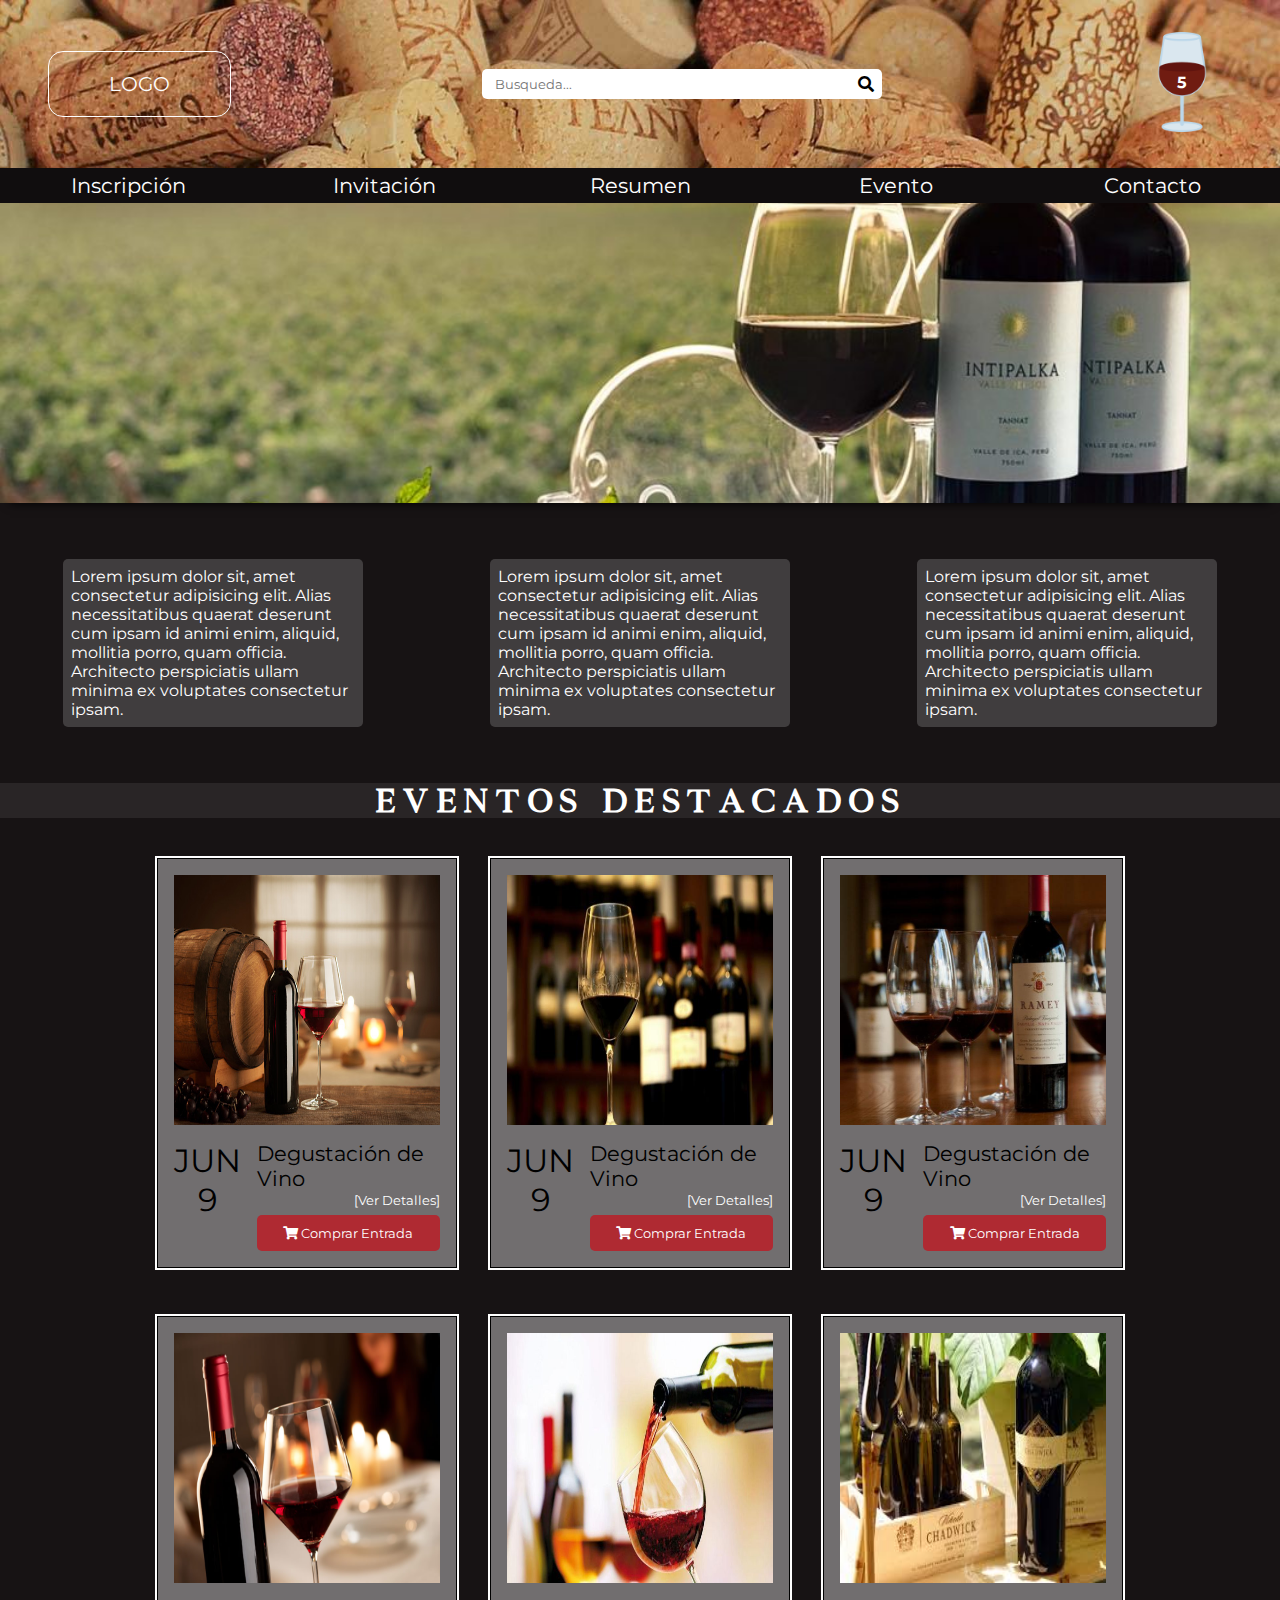
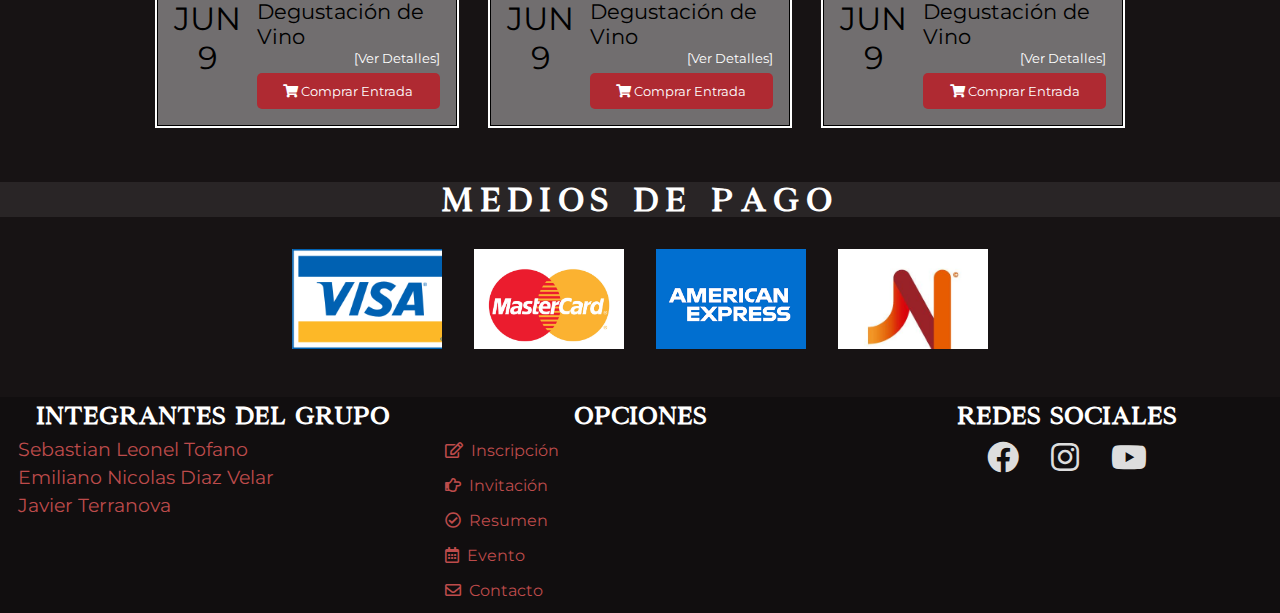
<file: index.html>
<!DOCTYPE html>
<html lang="es">
<head>
    <meta charset="UTF-8">
    <meta name="viewport" content="width=device-width, initial-scale=1.0">
    <meta http-equiv="X-UA-Compatible" content="ie=edge">
    <link rel="stylesheet" href="css/estilos.css">
    <!-- <link rel="stylesheet" href="https://use.fontawesome.com/releases/v5.8.2/css/all.css" integrity="sha384-oS3vJWv+0UjzBfQzYUhtDYW+Pj2yciDJxpsK1OYPAYjqT085Qq/1cq5FLXAZQ7Ay" crossorigin="anonymous"> -->
    <link rel="stylesheet" href="css/fontawesome/css/all.css">
    <link rel="icon" type="image/png" sizes="96x96" href="img/favicon/favicon-96x96.png">
    <!-- <link rel="shortcut icon" href="img/favicon.ico"> -->
    <title>Home</title>
</head>
<body>
    <header>
        <section class="flex-container" id="header">
            <div class="flex-item">
                <div class="logo">
                    <a href="index.html">LOGO</a> 
                </div>
            </div>
            <div class="flex-item" id="buscador">
                
                    <form action="">
                        <input id="caja-buscador" list="data" type="text" placeholder="Busqueda..."/>
                        <datalist id="data">
                                <option value="opcion 1"></option>
                                <option value="opcion 2"></option>
                                <option value="opcion 3"></option>
                                <option value="opcion 4"></option>
                                <option value="opcion 5"></option>
                                <option value="opcion 6"></option>  
                        </datalist>
                        <i id="icono-lupa" class="fas fa-search "></i>
                    </form>
                    
                    
                
            </div>
            <div class="flex-item">
                <div class="contenedor-icono">
                    <div id="icono">
                            <!-- <i class="fas fa-ruler-combined"></i> -->
                            <!-- <svg id="clapboard" height="512pt" viewBox="-9 0 512 512" width="512pt" xmlns="http://www.w3.org/2000/svg">  <path d="m463.78125 504.5h-417.589844c-9.257812-9.261719-14.449218-14.453125-23.710937-23.710938v-281.757812h465.011719v281.757812c-9.261719 9.257813-14.453126 14.449219-23.710938 23.710938zm0 0" fill="#f18ba1"/><path d="m22.480469 199.03125h465.011719v79.515625h-465.011719zm0 0" fill="#fff"/><g fill="#80b6f7"><path d="m487.492188 278.546875-81.308594-79.429687h-63.871094l81.28125 79.429687zm0 0"/><path d="m359.558594 278.546875-81.308594-79.429687h-63.871094l81.28125 79.429687zm0 0"/><path d="m231.625 278.546875-81.304688-79.429687h-63.875l81.28125 79.429687zm0 0"/><path d="m103.761719 278.546875-81.28125-79.429687v79.429687zm0 0"/></g><path d="m471.660156 78.71875-449.167968 120.351562-14.441407-53.898437c6.546875-11.34375 10.21875-17.699219 16.765625-29.042969l403.355469-108.078125c11.34375 6.546875 17.699219 10.21875 29.042969 16.769531zm0 0" fill="#fff"/><path d="m22.480469 199.03125 57.976562-97.769531 61.699219-16.53125-57.953125 97.761719zm0 0" fill="#80b6f7"/><path d="m146.054688 165.917969 57.976562-97.765625 61.695312-16.53125-57.949218 97.761718zm0 0" fill="#80b6f7"/><path d="m269.628906 132.808594 57.976563-97.769532 61.695312-16.53125-57.953125 97.761719zm0 0" fill="#80b6f7"/><path d="m442.554688 16.351562-49.417969 83.363282 78.511719-21.039063-14.429688-53.859375c-5.734375-3.308594-10.195312-5.882812-14.664062-8.464844zm0 0" fill="#80b6f7"/><path d="m52.484375 480.789062v-281.757812h-30.003906v281.757812c9.257812 9.257813 14.449219 14.449219 23.710937 23.710938h30.003906c-9.261718-9.261719-14.453124-14.453125-23.710937-23.710938zm0 0" fill="#ea5172"/><path d="m22.480469 199.03125h30.003906v79.515625h-30.003906zm0 0" fill="#bfdbfb"/><path d="m342.3125 199.117188 81.28125 79.429687h30.003906l-81.28125-79.429687zm0 0" fill="#4092f2"/><path d="m214.378906 199.117188 81.28125 79.429687h30.003906l-81.28125-79.429687zm0 0" fill="#4092f2"/><path d="m86.445312 199.117188 81.28125 79.429687h30.003907l-81.28125-79.429687zm0 0" fill="#4092f2"/><path d="m22.480469 199.117188v79.429687h30.003906v-50.109375zm0 0" fill="#4092f2"/><path d="m38.050781 145.171875c6.550781-11.34375 10.222657-17.703125 16.769531-29.042969l382.863282-102.589844c-2.886719-1.664062-5.953125-3.433593-9.511719-5.488281l-403.355469 108.078125c-6.546875 11.339844-10.21875 17.699219-16.765625 29.042969l14.441407 53.898437 27.992187-7.5zm0 0" fill="#bfdbfb"/><path d="m110.460938 101.261719 26.027343-6.972657 5.667969-9.558593-61.699219 16.53125-57.976562 97.769531 35.671875-9.558594zm0 0" fill="#4092f2"/><path d="m234.035156 68.152344 26.027344-6.976563 5.664062-9.554687-61.695312 16.53125-57.976562 97.765625 35.671874-9.558594zm0 0" fill="#4092f2"/><path d="m357.609375 35.039062 26.027344-6.972656 5.664062-9.558594-61.695312 16.53125-57.976563 97.769532 35.671875-9.558594zm0 0" fill="#4092f2"/><path d="m460.429688 36.808594-3.214844-11.992188c-5.730469-3.308594-10.1875-5.882812-14.660156-8.464844l-49.417969 83.363282 35.667969-9.558594zm0 0" fill="#4092f2"/><path d="m274.410156 375.332031h-15v-15h15zm-25.003906 0h-15v-15h15zm0 0" fill="#fff"/><path d="m71.113281 401.578125v15h112.523438v59.222656h15v-59.222656h111.542969v59.222656h15v-59.222656h112.523437v-15h-112.523437v-68.394531h112.523437v-15h-366.589844v15h112.523438v68.394531zm127.523438-68.394531h111.542969v68.394531h-111.542969zm0 0"/><path d="m79.617188 191.53125 401.226562-107.507812-17.1875-64.148438-34.425781-19.875c-5.40625 1.449219-403.6875 108.167969-409.355469 109.6875l-19.875 34.425781 14.980469 55.902344v86.03125h480.011719v-94.515625zm400.375 69.203125-55.480469-54.203125h55.480469zm-215.289063-134.328125-41.121094 11.015625 47.070313-79.398437 41.140625-11.023438zm67.828125-84.964844 40.960938-10.976562-47.066407 79.402344-40.984375 10.980468zm-129.679688 101.539063-40.984374 10.980469 47.089843-79.40625 40.964844-10.976563zm-61.722656 16.535156-41.117187 11.019531 47.066406-79.402344 41.140625-11.023437zm-61.851562 16.574219-40.984375 10.984375 47.089843-79.410157 40.964844-10.976562zm25.488281 30.441406h42.410156l66.039063 64.515625h-42.429688zm44.554687 64.515625h-42.503906l-66.015625-64.515625h42.503907zm19.324219-64.515625h42.59375l66.015625 64.515625h-42.570312zm64.054688 0h42.410156l66.035156 64.515625h-42.429687zm63.878906 0h42.59375l66.015625 64.515625h-42.570312zm64.054687 0h42.410157l66.035156 64.515625h-42.429687zm101.839844-133.117188-53.527344 14.339844 36.277344-61.199218 5.550782 3.207031zm-30.242187-54.359374-44.019531 74.257812-41.054688 11 47.070312-79.402344 32.886719-8.8125zm-402.46875 103.515624 34.886719-9.347656-39.53125 66.660156-9.019532-33.652343zm.21875 94.363282 55.375 54.113281h-55.375zm0 0"/><path d="m479.992188 477.683594-19.316407 19.316406h-411.378906l-19.316406-19.316406v-176.132813h-15v182.34375l28.101562 28.105469h423.808594l28.101563-28.105469v-182.34375h-15zm0 0"/>
                            </svg> -->
                            <img src="img/glass.png" alt="">
                            
                    </div>
                    <div class="notificacion">
                        5
                    </div>
                </div>
                
                
            </div>

            
        </section>
        <!-- <section> -->
        <nav class="nav">
            <ul class="menu">
                <li>
                    <a href="formularioInscripcion.html">Inscripción
                        <!-- <i  class="far fa-edit "></i> -->
                    </a>
                </li>
                <li>
                    <a href="personalizacionInvitacionEvento.html">Invitación
                        <!-- <i class="far fa-hand-point-right "></i> -->
                    </a>
                </li>
                <li>
                    <a href="resumenEntradasCompradas.html">Resumen
                        <!-- <i class="far fa-check-circle "> </i> -->
                    </a>
                </li>
                <li>
                    <a href="detalleEvento.html">Evento
                        <!-- <i class="far fa-calendar-alt "> </i> -->
                    </a>
                </li>
                <li>                    
                    <a href="contacto.html">Contacto
                        <!-- <i class="far fa-envelope"></i> -->
                    </a>
                </li>
            </ul>
        </nav>
        <!-- </section> -->
    
    </header>
    <main>
        <section class="slider">
            
        </section>
        <section class="pasos">
            <article>
                Lorem ipsum dolor sit, amet consectetur adipisicing elit. Alias necessitatibus quaerat deserunt cum ipsam id animi enim, aliquid, mollitia porro, quam officia. Architecto perspiciatis ullam minima ex voluptates consectetur ipsam.
            </article>
            <article>
                Lorem ipsum dolor sit, amet consectetur adipisicing elit. Alias necessitatibus quaerat deserunt cum ipsam id animi enim, aliquid, mollitia porro, quam officia. Architecto perspiciatis ullam minima ex voluptates consectetur ipsam.
            </article>
            <article>
                Lorem ipsum dolor sit, amet consectetur adipisicing elit. Alias necessitatibus quaerat deserunt cum ipsam id animi enim, aliquid, mollitia porro, quam officia. Architecto perspiciatis ullam minima ex voluptates consectetur ipsam.
            </article>
        </section>

        
        <section class="eventos">
            <h3 class="text-center">Eventos destacados</h3>
            <div class="contenedor-eventos">
                <article class="caja-evento">
                    
                    <div class="foto-evento">
                        
                        <div class="efecto-hover">
                                
                            <div class="icono-detalles">
                                <i class="fas fa-info-circle"></i>
                                <p>+ Info</p> 
                            </div>
                        </div>
                        <img src="img/eventos/ev1.jpg" alt="">
                    </div>
                    <div class="info-evento">
                        <div class="fecha-evento">
                            <p>JUN</p>
                            <p>9 </p>
                        </div>
                        <div class="datos-evento">
                            <p class="nombre-evento">Degustación de Vino</p>
                            <p class="detalles-evento">[Ver Detalles]</p>
                            <div class="comprar">
                                <button class="btn btn-comprar">
                                    <i class="fas fa-shopping-cart"></i> 
                                    Comprar Entrada
                                </button>
                            </div>
                        </div>
                        
                    </div>
                    
                </article>
                <article class="caja-evento">
                    
                        <div class="foto-evento">
                            
                            <div class="efecto-hover">
                                    
                                <div class="icono-detalles">
                                    <i class="fas fa-info-circle"></i>
                                    <p>+ Info</p> 
                                </div>
                            </div>
                            <img src="img/eventos/ev2.jpg" alt="">
                        </div>
                        <div class="info-evento">
                            <div class="fecha-evento">
                                <p>JUN</p>
                                <p>9 </p>
                            </div>
                            <div class="datos-evento">
                                <p class="nombre-evento">Degustación de Vino</p>
                                <p class="detalles-evento">[Ver Detalles]</p>
                                <div class="comprar">
                                    <button class="btn btn-comprar">
                                        <i class="fas fa-shopping-cart"></i> 
                                        Comprar Entrada
                                    </button>
                                </div>
                            </div>
                            
                        </div>
                        
                    </article>
                <article class="caja-evento">
                
                        <div class="foto-evento">
                            
                            <div class="efecto-hover">
                                    
                                <div class="icono-detalles">
                                    <i class="fas fa-info-circle"></i>
                                    <p>+ Info</p> 
                                </div>
                            </div>
                            <img src="img/eventos/ev3.jpg" alt="">
                        </div>
                        <div class="info-evento">
                            <div class="fecha-evento">
                                <p>JUN</p>
                                <p>9 </p>
                            </div>
                            <div class="datos-evento">
                                <p class="nombre-evento">Degustación de Vino</p>
                                <p class="detalles-evento">[Ver Detalles]</p>
                                <div class="comprar">
                                    <button class="btn btn-comprar">
                                        <i class="fas fa-shopping-cart"></i> 
                                        Comprar Entrada
                                    </button>
                                </div>
                            </div>
                            
                        </div>
                        
                </article>
                <article class="caja-evento">
                
                    <div class="foto-evento">
                        
                        <div class="efecto-hover">
                                
                            <div class="icono-detalles">
                                <i class="fas fa-info-circle"></i>
                                <p>+ Info</p> 
                            </div>
                        </div>
                        <img src="img/eventos/ev4.jpg" alt="">
                    </div>
                    <div class="info-evento">
                        <div class="fecha-evento">
                            <p>JUN</p>
                            <p>9 </p>
                        </div>
                        <div class="datos-evento">
                            <p class="nombre-evento">Degustación de Vino</p>
                            <p class="detalles-evento">[Ver Detalles]</p>
                            <div class="comprar">
                                <button class="btn btn-comprar">
                                    <i class="fas fa-shopping-cart"></i> 
                                    Comprar Entrada
                                </button>
                            </div>
                        </div>
                        
                    </div>
                    
                </article>
                <article class="caja-evento">
                
                    <div class="foto-evento">
                        
                        <div class="efecto-hover">
                                
                            <div class="icono-detalles">
                                <i class="fas fa-info-circle"></i>
                                <p>+ Info</p> 
                            </div>
                        </div>
                        <img src="img/eventos/ev5.jpg" alt="">
                    </div>
                    <div class="info-evento">
                        <div class="fecha-evento">
                            <p>JUN</p>
                            <p>9 </p>
                        </div>
                        <div class="datos-evento">
                            <p class="nombre-evento">Degustación de Vino</p>
                            <p class="detalles-evento">[Ver Detalles]</p>
                            <div class="comprar">
                                <button class="btn btn-comprar">
                                    <i class="fas fa-shopping-cart"></i> 
                                    Comprar Entrada
                                </button>
                            </div>
                        </div>
                        
                    </div>
                    
                </article>
                <article class="caja-evento">
                
                    <div class="foto-evento">
                        
                        <div class="efecto-hover">
                                
                            <div class="icono-detalles">
                                <i class="fas fa-info-circle"></i>
                                <p>+ Info</p> 
                            </div>
                        </div>
                        <img src="img/eventos/ev6.jpg" alt="">
                    </div>
                    <div class="info-evento">
                        <div class="fecha-evento">
                            <p>JUN</p>
                            <p>9 </p>
                        </div>
                        <div class="datos-evento">
                            <p class="nombre-evento">Degustación de Vino</p>
                            <p class="detalles-evento">[Ver Detalles]</p>
                            <div class="comprar">
                                <button class="btn btn-comprar">
                                    <i class="fas fa-shopping-cart"></i> 
                                    Comprar Entrada
                                </button>
                            </div>
                        </div>
                        
                    </div>
                    
                </article>
                
            </div>

        </section>

        <section class="medios-pago">
            <h3>Medios de pago</h3>
            <div class="contenedor-tarjetas">
                <div class="tarjetas" id="visa"></div>
                <div class="tarjetas" id="mastercard"></div>
                <div class="tarjetas" id="american"></div>
                <div class="tarjetas" id="naranja"></div>
            </div>
            

        </section>

        
    </main>
    <footer>
        <section class="footer">
            <div class=" col-footer">
                    <h3>Integrantes del grupo</h3>
                <div class="flex-container datos-grupos ">
                        
                        <ul>
                            <li>Sebastian Leonel Tofano</li>
                            <li>Emiliano Nicolas Diaz Velar</li>
                            <li>Javier Terranova</li>
                        </ul>
                </div>
            </div>
            <div class=" col-footer">
                <h3>Opciones</h3>
                <div class="flex-container menu-inferior">
                    <ul>
                        <li><a href="formularioInscripcion.html"><i class="far fa-edit "></i>Inscripción</a></li>
                        <li><a href="personalizacionInvitacionEvento.html"><i class="far fa-hand-point-right "></i>Invitación</a></li>
                        <li><a href="resumenEntradasCompradas.html"><i class="far fa-check-circle "></i>Resumen</a></li>
                        <li><a href="detalleEvento.html"><i class="far fa-calendar-alt "></i>Evento</a></li>
                        <li><a href="contacto.html"><i class="far fa-envelope"></i>Contacto</a></li>
                    </ul>      
                </div>
            </div>
            <div class=" col-footer">
                <h3>Redes Sociales</h3>
                <div class=" redes ">
                    <a href="www.facebook.com" target="_blank">
                        <i class="fab fa-facebook"></i>
                    </a>
                    <a href="www.instagram.com" target="_blank">
                        <i class="fab fa-instagram"></i>

                    </a>
                    <a href="www.youtube.com" target="_blank">
                        <i class="fab fa-youtube"></i>
                    </a>
                </div>
                
            </div>
        </section>
    </footer>
</body>
</html>
</file>
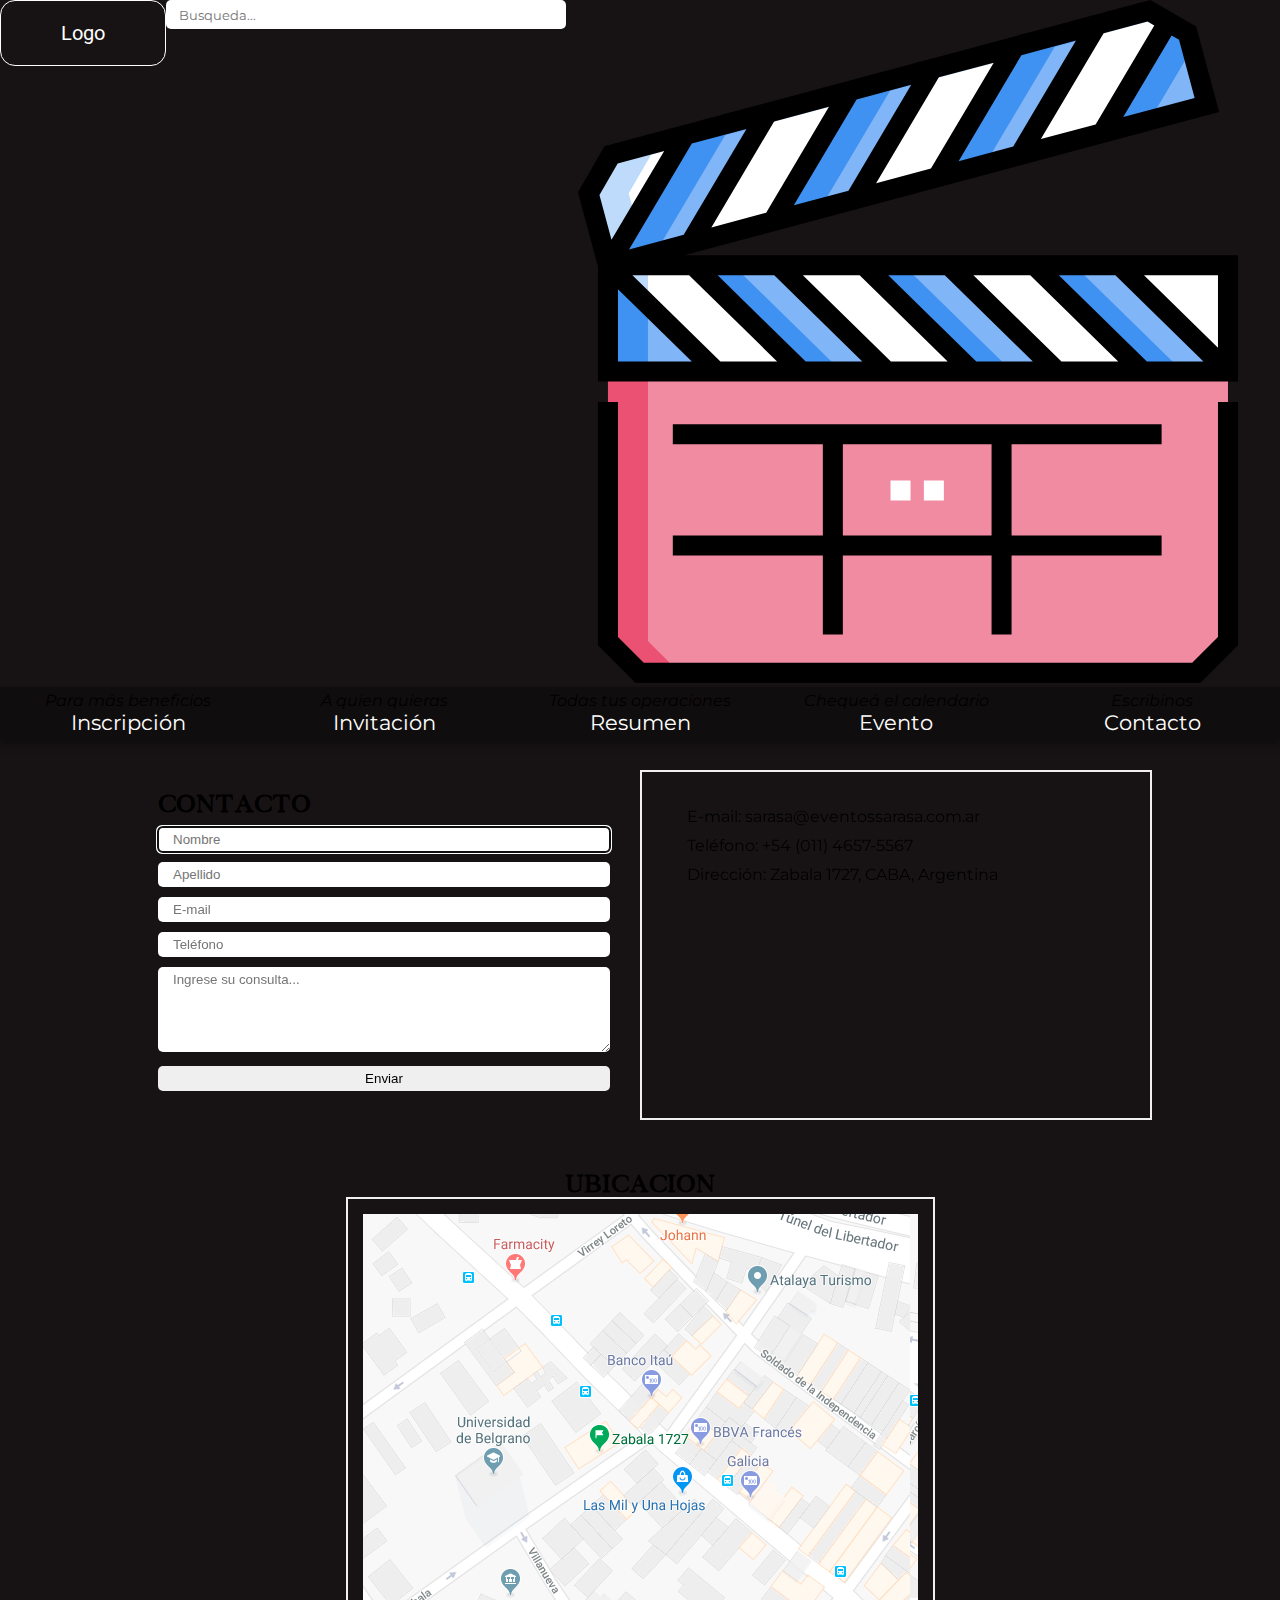
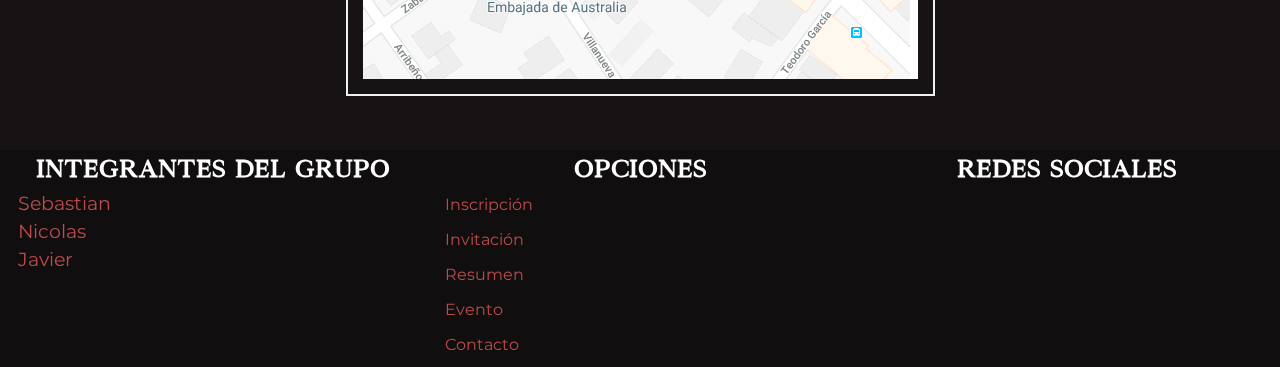
<file: contacto.html>
<!DOCTYPE html>
<html lang="en">
<head>
    <meta charset="UTF-8">
    <meta name="viewport" content="width=device-width, initial-scale=1.0">
    <meta http-equiv="X-UA-Compatible" content="ie=edge">
    <link rel="stylesheet" href="css/estilos.css">
    <link rel="stylesheet" href="https://use.fontawesome.com/releases/v5.8.2/css/all.css" integrity="sha384-oS3vJWv+0UjzBfQzYUhtDYW+Pj2yciDJxpsK1OYPAYjqT085Qq/1cq5FLXAZQ7Ay" crossorigin="anonymous">
    <title>Contacto</title>
</head>
<body>
    <header>
            <section class="flex-container header">
                <div class="flex-item">
                    <div class="logo">
                        Logo
                    </div>
                </div>
                <div class="flex-item">
                    <div id="buscador">
                        <input id="caja-buscador" type="text" placeholder="Busqueda..."/>
                        <i id="icono-lupa" class="fas fa-search "></i>
                    </div>
                </div>
                <div class="flex-item">
                    <div id="ticket">
                        <!-- <i class="fas fa-ruler-combined"></i> -->
                        <svg id="clapboard" height="512pt" viewBox="-9 0 512 512" width="512pt" xmlns="http://www.w3.org/2000/svg">  <path d="m463.78125 504.5h-417.589844c-9.257812-9.261719-14.449218-14.453125-23.710937-23.710938v-281.757812h465.011719v281.757812c-9.261719 9.257813-14.453126 14.449219-23.710938 23.710938zm0 0" fill="#f18ba1"/><path d="m22.480469 199.03125h465.011719v79.515625h-465.011719zm0 0" fill="#fff"/><g fill="#80b6f7"><path d="m487.492188 278.546875-81.308594-79.429687h-63.871094l81.28125 79.429687zm0 0"/><path d="m359.558594 278.546875-81.308594-79.429687h-63.871094l81.28125 79.429687zm0 0"/><path d="m231.625 278.546875-81.304688-79.429687h-63.875l81.28125 79.429687zm0 0"/><path d="m103.761719 278.546875-81.28125-79.429687v79.429687zm0 0"/></g><path d="m471.660156 78.71875-449.167968 120.351562-14.441407-53.898437c6.546875-11.34375 10.21875-17.699219 16.765625-29.042969l403.355469-108.078125c11.34375 6.546875 17.699219 10.21875 29.042969 16.769531zm0 0" fill="#fff"/><path d="m22.480469 199.03125 57.976562-97.769531 61.699219-16.53125-57.953125 97.761719zm0 0" fill="#80b6f7"/><path d="m146.054688 165.917969 57.976562-97.765625 61.695312-16.53125-57.949218 97.761718zm0 0" fill="#80b6f7"/><path d="m269.628906 132.808594 57.976563-97.769532 61.695312-16.53125-57.953125 97.761719zm0 0" fill="#80b6f7"/><path d="m442.554688 16.351562-49.417969 83.363282 78.511719-21.039063-14.429688-53.859375c-5.734375-3.308594-10.195312-5.882812-14.664062-8.464844zm0 0" fill="#80b6f7"/><path d="m52.484375 480.789062v-281.757812h-30.003906v281.757812c9.257812 9.257813 14.449219 14.449219 23.710937 23.710938h30.003906c-9.261718-9.261719-14.453124-14.453125-23.710937-23.710938zm0 0" fill="#ea5172"/><path d="m22.480469 199.03125h30.003906v79.515625h-30.003906zm0 0" fill="#bfdbfb"/><path d="m342.3125 199.117188 81.28125 79.429687h30.003906l-81.28125-79.429687zm0 0" fill="#4092f2"/><path d="m214.378906 199.117188 81.28125 79.429687h30.003906l-81.28125-79.429687zm0 0" fill="#4092f2"/><path d="m86.445312 199.117188 81.28125 79.429687h30.003907l-81.28125-79.429687zm0 0" fill="#4092f2"/><path d="m22.480469 199.117188v79.429687h30.003906v-50.109375zm0 0" fill="#4092f2"/><path d="m38.050781 145.171875c6.550781-11.34375 10.222657-17.703125 16.769531-29.042969l382.863282-102.589844c-2.886719-1.664062-5.953125-3.433593-9.511719-5.488281l-403.355469 108.078125c-6.546875 11.339844-10.21875 17.699219-16.765625 29.042969l14.441407 53.898437 27.992187-7.5zm0 0" fill="#bfdbfb"/><path d="m110.460938 101.261719 26.027343-6.972657 5.667969-9.558593-61.699219 16.53125-57.976562 97.769531 35.671875-9.558594zm0 0" fill="#4092f2"/><path d="m234.035156 68.152344 26.027344-6.976563 5.664062-9.554687-61.695312 16.53125-57.976562 97.765625 35.671874-9.558594zm0 0" fill="#4092f2"/><path d="m357.609375 35.039062 26.027344-6.972656 5.664062-9.558594-61.695312 16.53125-57.976563 97.769532 35.671875-9.558594zm0 0" fill="#4092f2"/><path d="m460.429688 36.808594-3.214844-11.992188c-5.730469-3.308594-10.1875-5.882812-14.660156-8.464844l-49.417969 83.363282 35.667969-9.558594zm0 0" fill="#4092f2"/><path d="m274.410156 375.332031h-15v-15h15zm-25.003906 0h-15v-15h15zm0 0" fill="#fff"/><path d="m71.113281 401.578125v15h112.523438v59.222656h15v-59.222656h111.542969v59.222656h15v-59.222656h112.523437v-15h-112.523437v-68.394531h112.523437v-15h-366.589844v15h112.523438v68.394531zm127.523438-68.394531h111.542969v68.394531h-111.542969zm0 0"/><path d="m79.617188 191.53125 401.226562-107.507812-17.1875-64.148438-34.425781-19.875c-5.40625 1.449219-403.6875 108.167969-409.355469 109.6875l-19.875 34.425781 14.980469 55.902344v86.03125h480.011719v-94.515625zm400.375 69.203125-55.480469-54.203125h55.480469zm-215.289063-134.328125-41.121094 11.015625 47.070313-79.398437 41.140625-11.023438zm67.828125-84.964844 40.960938-10.976562-47.066407 79.402344-40.984375 10.980468zm-129.679688 101.539063-40.984374 10.980469 47.089843-79.40625 40.964844-10.976563zm-61.722656 16.535156-41.117187 11.019531 47.066406-79.402344 41.140625-11.023437zm-61.851562 16.574219-40.984375 10.984375 47.089843-79.410157 40.964844-10.976562zm25.488281 30.441406h42.410156l66.039063 64.515625h-42.429688zm44.554687 64.515625h-42.503906l-66.015625-64.515625h42.503907zm19.324219-64.515625h42.59375l66.015625 64.515625h-42.570312zm64.054688 0h42.410156l66.035156 64.515625h-42.429687zm63.878906 0h42.59375l66.015625 64.515625h-42.570312zm64.054687 0h42.410157l66.035156 64.515625h-42.429687zm101.839844-133.117188-53.527344 14.339844 36.277344-61.199218 5.550782 3.207031zm-30.242187-54.359374-44.019531 74.257812-41.054688 11 47.070312-79.402344 32.886719-8.8125zm-402.46875 103.515624 34.886719-9.347656-39.53125 66.660156-9.019532-33.652343zm.21875 94.363282 55.375 54.113281h-55.375zm0 0"/><path d="m479.992188 477.683594-19.316407 19.316406h-411.378906l-19.316406-19.316406v-176.132813h-15v182.34375l28.101562 28.105469h423.808594l28.101563-28.105469v-182.34375h-15zm0 0"/>
                        </svg>
                    </div>
                    
                </div>
    
                
            </section>
            <section>
                <nav class="nav">
                    <ul class="menu">
                        <li>
                            <i class="far fa-edit ">
                                <p>Para más beneficios</p>
                            </i>
                            <a href="#">Inscripción</a>
                        </li>
                        <li>
                            <i class="far fa-hand-point-right ">
                                <p>A quien quieras</p> 
                            </i>
                            <a href="#">Invitación</a>
                        </li>
                        <li>
                            <i class="far fa-check-circle "> 
                                <p>Todas tus operaciones</p>
                            </i>
                            <a href="#">Resumen</a>
                        </li>
                        <li>
                            <i class="far fa-calendar-alt "> 
                                <p>Chequeá el calendario</p>
                            </i>
                            <a href="#">Evento</a>
                        </li>
                        <li>
                            <i class="far fa-envelope">
                                <p>Escribinos</p>
                            </i>
                            <a href="contacto.html">Contacto</a>
                        </li>
                    </ul>
                </nav>
            </section>
        
    </header>
   
        
    <main>
        <section class="formulario">
            <article>
                <form action="#" method="get" > 
                    <ul>
                        <li>
                            <h2>Contacto</h2>
                        </li>
                        <li>
                            <input type="text" id="nombre" name="nombre" placeholder="Nombre" required autofocus>
                        </li>
                        <li>
                            <input type="text" id="apellido" name="apellido" placeholder="Apellido" required>
                        </li>
                        <li>
                            <input type="email" id="correo" name="correo" placeholder="E-mail" required>
                        </li>
                        <li>
                            <input type="text" id="telefono" name="telefono" placeholder="Teléfono">
                        </li>
                        <li>    
                            <textarea name="mensaje" id="mensaje" placeholder="Ingrese su consulta..." cols="45" rows="5" required></textarea>
                        </li>
                        <li>
                            <input type="submit" value="Enviar">
                        </li>
                    </ul>
                </form>
            </article>
            <article class="datos-contacto">                
                <ul>
                    <li>E-mail: <a href="mailto:sarasa@eventossarasa.com.ar"></a>sarasa@eventossarasa.com.ar</li>
                    <li>Teléfono: +54 (011) 4657-5567</li>
                    <li>Dirección: Zabala 1727, CABA, Argentina</li>
                </ul>
            </article>
        </section>
        <div class="clear"></div>
        <section class="ubicacion">
            <h2>UBICACIÓN</h2>
            <img src="img/mapa.png">
        </section>        
    </main>
    <!-- <footer>
        <section>
            <article>
                <h3>Integrantes del grupo</h3>
                <ul>
                    <li>Sebastian</li>
                    <li>Nicolas</li>
                    <li>Javier</li>
                </ul>
            </article>
            <article>
                <h3>Opciones</h3>
                <ul>
                    <li><a href="#">opcion 1</a></li>
                    <li><a href="#">opcion 2</a></li>
                    <li><a href="#">opcion 3</a></li>
                    <li><a href="#">opcion 4</a></li>
                </ul>                
            </article>
            <article class="redes">
                <a href="#" target="_blank">
                    <img src="img/facebook.png" alt="facebook"></a>
                <a href="#" target="_blank">
                    <img src="img/twitter.png" alt="twitter"></a>
                <a href="#" target="_blank">
                    <img src="img/youtube.png" alt="youtube"></a>                
            </article>
            <div class="clear"></div>
        </section>
    </footer> -->

    <footer>
        <section class="flex-container footer">
            <div class="flex-item  col-4 col-footer">
                    <h3>Integrantes del grupo</h3>
                <div class="flex-container datos-grupos ">
                        
                        <ul>
                            <li>Sebastian</li>
                            <li>Nicolas</li>
                            <li>Javier</li>
                        </ul>
                </div>
            </div>
            <div class="flex-item  col-4 col-footer">
                    <h3>Opciones</h3>
                <div class="flex-container menu-inferior">
                        
                        <ul>
                            <li><a href="#">Inscripción</a></li>
                            <li><a href="#">Invitación</a></li>
                            <li><a href="#">Resumen</a></li>
                            <li><a href="#">Evento</a></li>
                            <li><a href="#">Contacto</a></li>
                        </ul>         
                </div>
            </div>
            <div class="flex-item  col-4 col-footer">
                <h3>Redes Sociales</h3>
                <div class="flex-container redes ">
                    <a href="#" target="_blank">
                        <i class="fab fa-facebook"></i>
                    </a>
                    <a href="#" target="_blank">
                        <i class="fab fa-instagram"></i>
                    </a>
                    <a href="#" target="_blank">
                        <i class="fab fa-youtube"></i>
                    </a>
                </div>
                
            </div>
        </section>
    </footer>
</body>
</html>
</file>
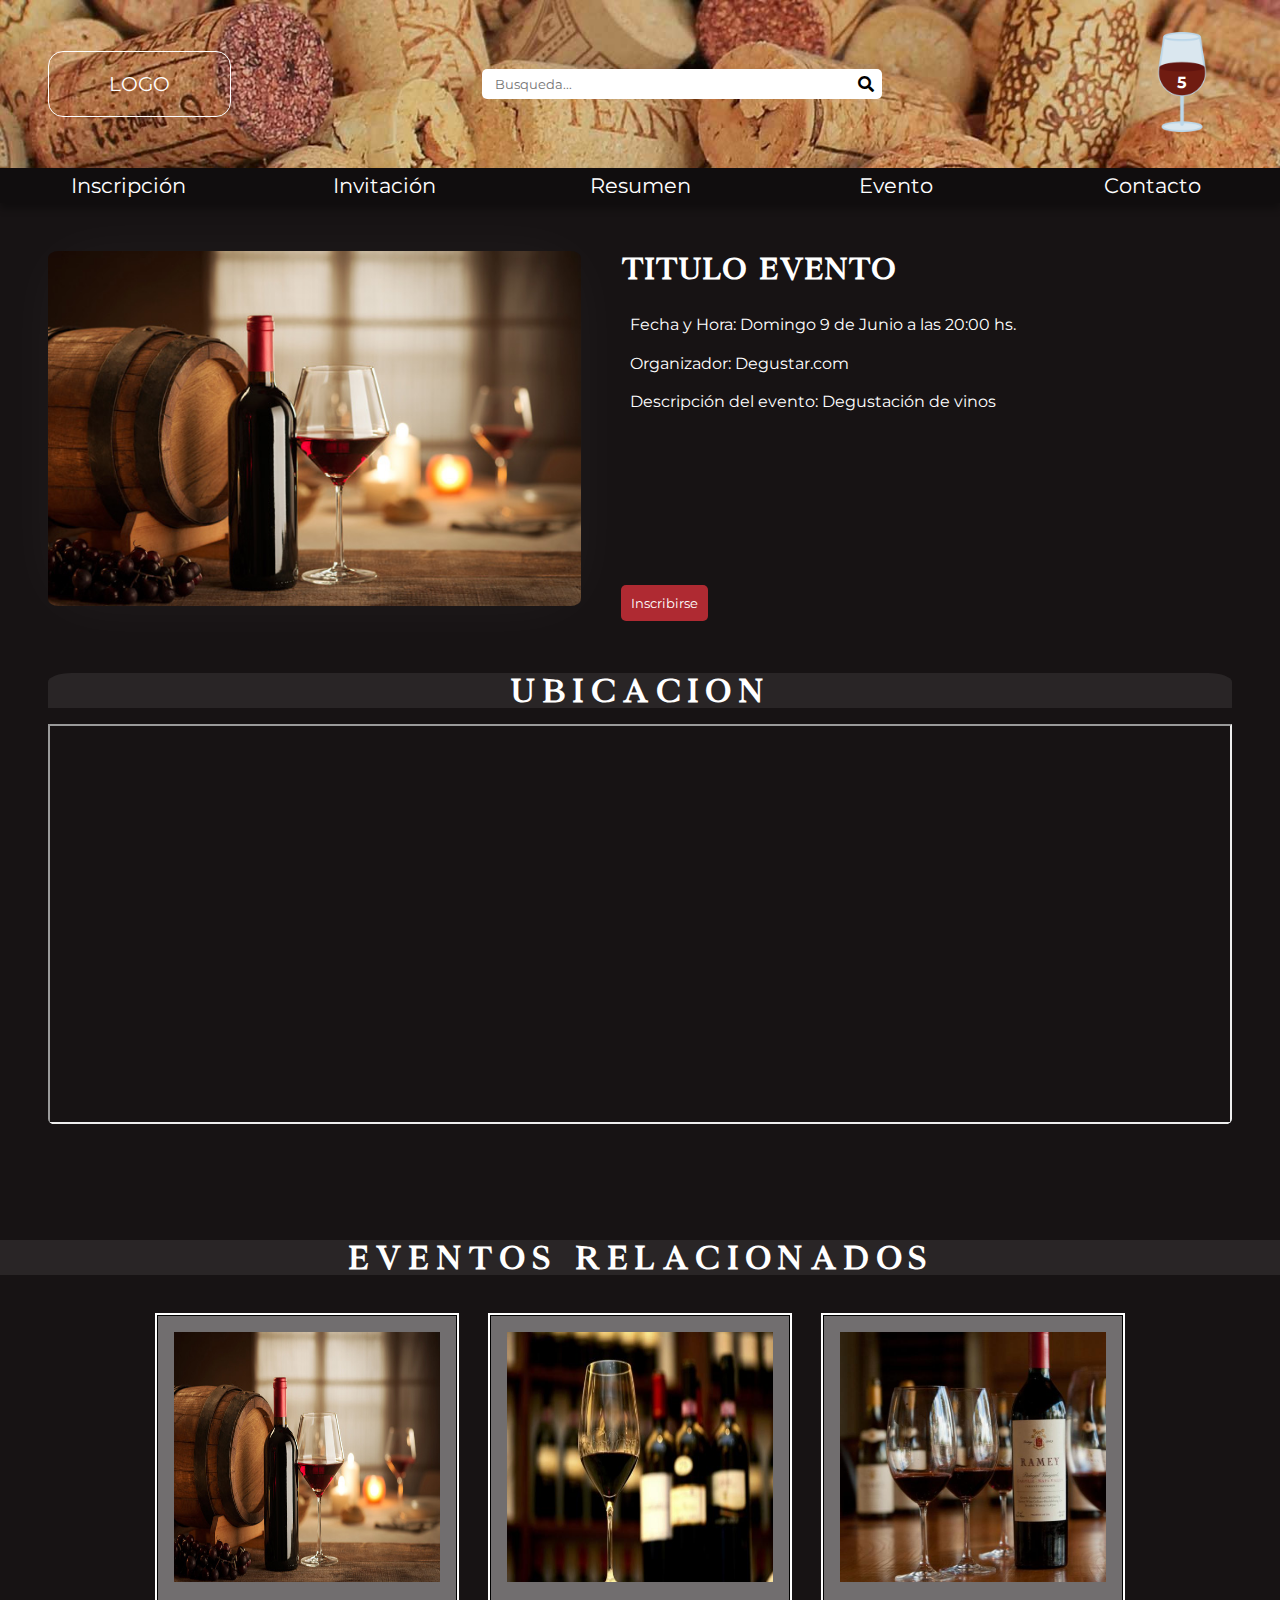
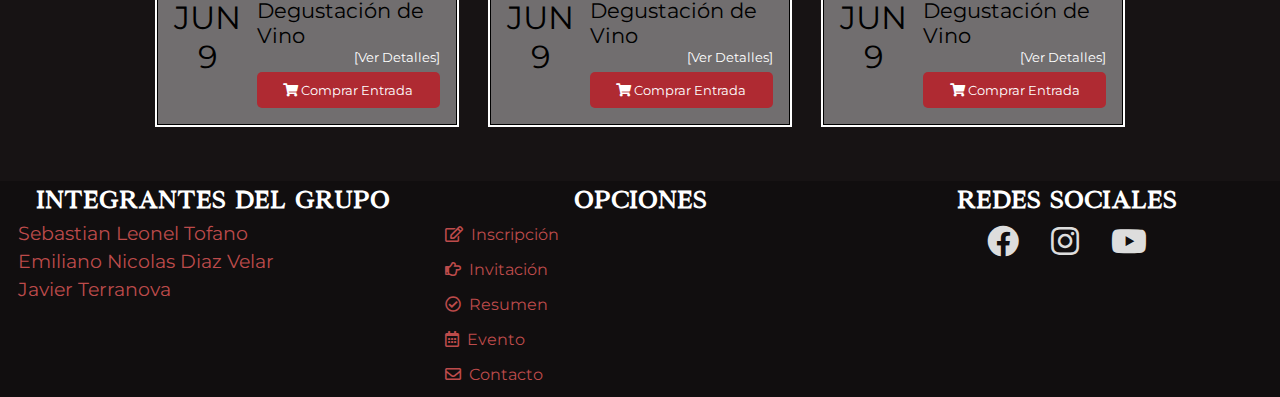
<file: detalleEvento.html>
<!DOCTYPE html>
<html lang="es">
<head>
    <meta charset="UTF-8">
    <meta name="viewport" content="width=device-width, initial-scale=1.0">
    <meta http-equiv="X-UA-Compatible" content="ie=edge">
    <link rel="stylesheet" href="css/estilos.css">
    <link rel="stylesheet" href="css/fontawesome/css/all.css">
    <title>Detalles del Evento</title>
</head>
<body>
    <header>
        <section class="flex-container" id="header">
            <div class="flex-item">
                <div class="logo">
                    <a href="index.html">LOGO</a> 
                </div>
            </div>

            <div class="flex-item" id="buscador">    
                    <form action="">
                        <input id="caja-buscador" list="data" type="text" placeholder="Busqueda..."/>
                        <datalist id="data">
                                <option value="opcion 1"></option>
                                <option value="opcion 2"></option>
                                <option value="opcion 3"></option>
                                <option value="opcion 4"></option>
                                <option value="opcion 5"></option>
                                <option value="opcion 6"></option>  
                        </datalist>
                        <i id="icono-lupa" class="fas fa-search "></i>
                    </form>
            </div>

            <div class="flex-item">
                <div class="contenedor-icono">
                    <div id="icono">
                            <img src="img/glass.png" alt="">
                    </div>
                    <div class="notificacion">
                        5
                    </div>
                </div>                
            </div>

        </section>
        <!-- <section> -->
        <nav class="nav">
            <ul class="menu">
                <li>
                    <a href="formularioInscripcion.html">Inscripción
                        <!-- <i  class="far fa-edit "></i> -->
                    </a>
                </li>
                <li>
                    <a href="personalizacionInvitacionEvento.html">Invitación
                        <!-- <i class="far fa-hand-point-right "></i> -->
                    </a>
                </li>
                <li>
                    <a href="resumenEntradasCompradas.html">Resumen
                        <!-- <i class="far fa-check-circle "> </i> -->
                    </a>
                </li>
                <li>
                    <a href="detalleEvento.html">Evento
                        <!-- <i class="far fa-calendar-alt "> </i> -->
                    </a>
                </li>
                <li>                    
                    <a href="contacto.html">Contacto
                        <!-- <i class="far fa-envelope"></i> -->
                    </a>
                </li>
            </ul>
        </nav>
        <!-- </section> -->
    </header>

    <main>
        <section class="detalle-principal">
                <div class="item1">
                    <img src="img/eventos/ev1.jpg" alt="">
                </div>
                <article class="item2">
                     <div class="detalles-evento1">
                         <h1>TITULO EVENTO</h1>
                         <p>Fecha y Hora: Domingo 9 de Junio a las 20:00 hs. </p>
                         <p>Organizador: Degustar.com </p>
                         <p>Descripción del evento: Degustación de vinos</p>
                     </div>    
                     <div> 
                     <button class="btn btn-comprar">Inscribirse</button>
                    </div>
                  </article>
                  <article class="item3 eventos">
                      <h3 class="text-center">UBICACIÓN</h3>
                        <iframe id="mapa-evento" src="https://www.google.com/maps/embed?pb=!1m18!1m12!1m3!1d210001.74756951057!2d-58.65714815861073!3d-34.67295007090399!2m3!1f0!2f0!3f0!3m2!1i1024!2i768!4f13.1!3m3!1m2!1s0x95bcb64173789dd3%3A0x258239010b5650c0!2sEspaciovino!5e0!3m2!1ses-419!2sar!4v1558904389970!5m2!1ses-419!2sar"></iframe>
                  </article>
        </section>
        <section class="eventos hola">
                <h3 class="text-center">Eventos Relacionados</h3>
                <div class="contenedor-eventos eventos-4col">
                    <article class="caja-evento">
                        
                        <div class="foto-evento">
                            
                            <div class="efecto-hover">
                                    
                                <div class="icono-detalles">
                                    <i class="fas fa-info-circle"></i>
                                    <p>+ Info</p> 
                                </div>
                            </div>
                            <img src="img/eventos/ev1.jpg" alt="">
                        </div>
                        <div class="info-evento">
                            <div class="fecha-evento">
                                <p>JUN</p>
                                <p>9 </p>
                            </div>
                            <div class="datos-evento">
                                <p class="nombre-evento">Degustación de Vino</p>
                                <p class="detalles-evento">[Ver Detalles]</p>
                                <div class="comprar">
                                    <button class="btn btn-comprar">
                                        <i class="fas fa-shopping-cart"></i> 
                                        Comprar Entrada
                                    </button>
                                </div>
                            </div>
                            
                        </div>
                        
                    </article>
                    <article class="caja-evento">
                        
                            <div class="foto-evento">
                                
                                <div class="efecto-hover">
                                        
                                    <div class="icono-detalles">
                                        <i class="fas fa-info-circle"></i>
                                        <p>+ Info</p> 
                                    </div>
                                </div>
                                <img src="img/eventos/ev2.jpg" alt="">
                            </div>
                            <div class="info-evento">
                                <div class="fecha-evento">
                                    <p>JUN</p>
                                    <p>9 </p>
                                </div>
                                <div class="datos-evento">
                                    <p class="nombre-evento">Degustación de Vino</p>
                                    <p class="detalles-evento">[Ver Detalles]</p>
                                    <div class="comprar">
                                        <button class="btn btn-comprar">
                                            <i class="fas fa-shopping-cart"></i> 
                                            Comprar Entrada
                                        </button>
                                    </div>
                                </div>
                                
                            </div>
                            
                        </article>
                    <article class="caja-evento">
                    
                            <div class="foto-evento">
                                
                                <div class="efecto-hover">
                                        
                                    <div class="icono-detalles">
                                        <i class="fas fa-info-circle"></i>
                                        <p>+ Info</p> 
                                    </div>
                                </div>
                                <img src="img/eventos/ev3.jpg" alt="">
                            </div>
                            <div class="info-evento">
                                <div class="fecha-evento">
                                    <p>JUN</p>
                                    <p>9 </p>
                                </div>
                                <div class="datos-evento">
                                    <p class="nombre-evento">Degustación de Vino</p>
                                    <p class="detalles-evento">[Ver Detalles]</p>
                                    <div class="comprar">
                                        <button class="btn btn-comprar">
                                            <i class="fas fa-shopping-cart"></i> 
                                            Comprar Entrada
                                        </button>
                                    </div>
                                </div>
                                
                            </div>
                            
                        </article>

        </section>
    </main>


    <footer>
        <section class="footer">
            <div class=" col-footer">
                    <h3>Integrantes del grupo</h3>
                <div class="flex-container datos-grupos ">
                        
                        <ul>
                            <li>Sebastian Leonel Tofano</li>
                            <li>Emiliano Nicolas Diaz Velar</li>
                            <li>Javier Terranova</li>
                        </ul>
                </div>
            </div>
            <div class=" col-footer">
                <h3>Opciones</h3>
                <div class="flex-container menu-inferior">
                    <ul>
                        <li><a href="formularioInscripcion.html"><i class="far fa-edit "></i>Inscripción</a></li>
                        <li><a href="personalizacionInvitacionEvento.html"><i class="far fa-hand-point-right "></i>Invitación</a></li>
                        <li><a href="resumenEntradasCompradas.html"><i class="far fa-check-circle "></i>Resumen</a></li>
                        <li><a href="detalleEvento.html"><i class="far fa-calendar-alt "></i>Evento</a></li>
                        <li><a href="contacto.html"><i class="far fa-envelope"></i>Contacto</a></li>
                    </ul>      
                </div>
            </div>
            <div class=" col-footer">
                <h3>Redes Sociales</h3>
                <div class=" redes ">
                    <a href="www.facebook.com" target="_blank">
                        <i class="fab fa-facebook"></i>
                    </a>
                    <a href="www.instagram.com" target="_blank">
                        <i class="fab fa-instagram"></i>

                    </a>
                    <a href="www.youtube.com" target="_blank">
                        <i class="fab fa-youtube"></i>
                    </a>
                </div>
                
            </div>
        </section>
    </footer>    
</body>
</html>
</file>
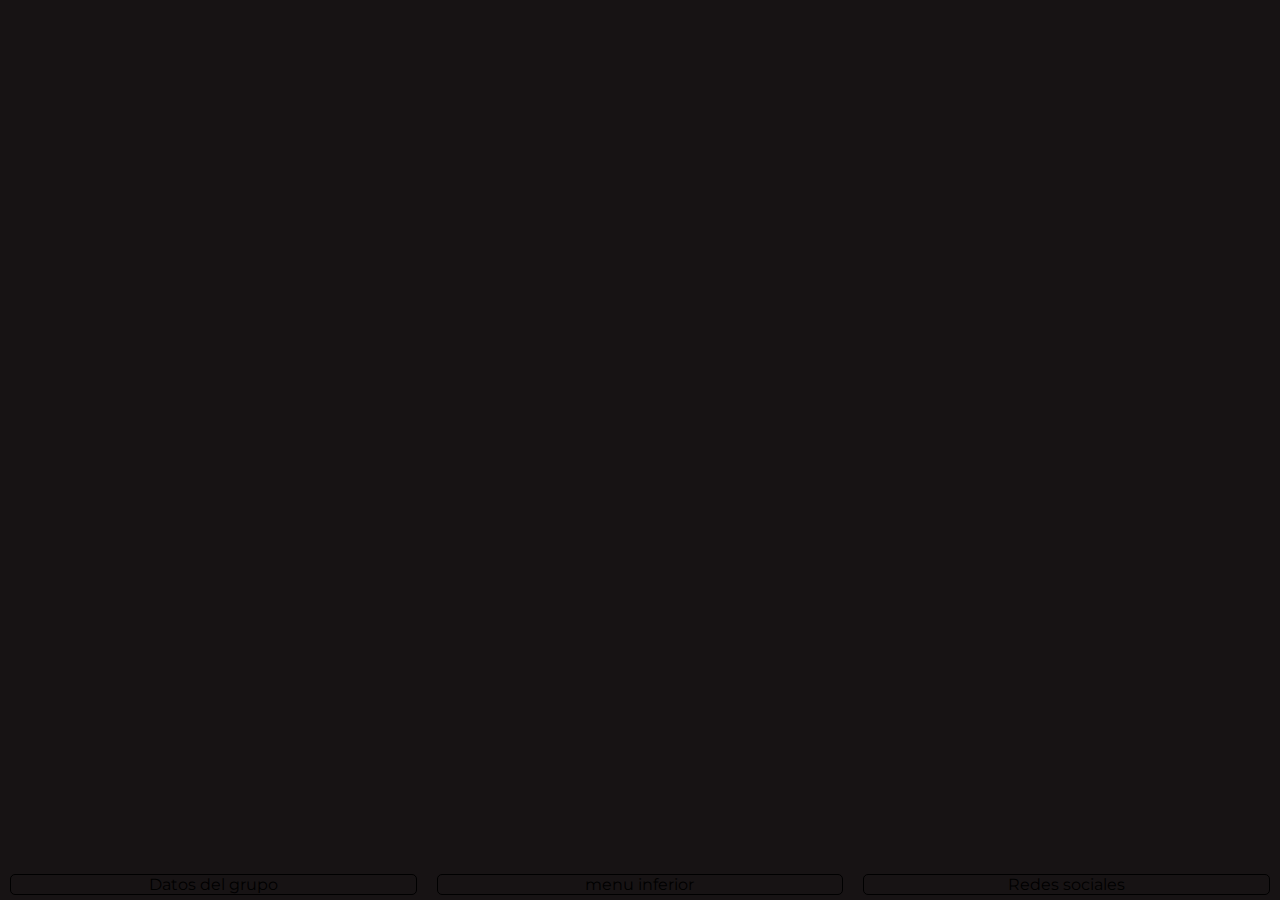
<file: footer.html>
<!DOCTYPE html>
<html lang="es">
<head>
    <meta charset="UTF-8">
    <meta name="viewport" content="width=device-width, initial-scale=1.0">
    <meta http-equiv="X-UA-Compatible" content="ie=edge">
    <link rel="stylesheet" href="css/estilos.css">
    <title>Footer</title>
</head>
<body>
    <footer>
        <section class="flex-container header">
            <div class="flex-item  col-4 ">
                <div class="datos-grupos col-footer text-center borde">
                    Datos del grupo
                </div>
            </div>
            <div class="flex-item  col-4 ">
                <div class="menu-inferior col-footer text-center borde">
                    menu inferior
                </div>
            </div>
            <div class="flex-item  col-4 ">
                <div class="redes col-footer text-center borde">
                    Redes sociales
                </div>
                
            </div>
        </section>
    </footer>
</body>
</html>
</file>
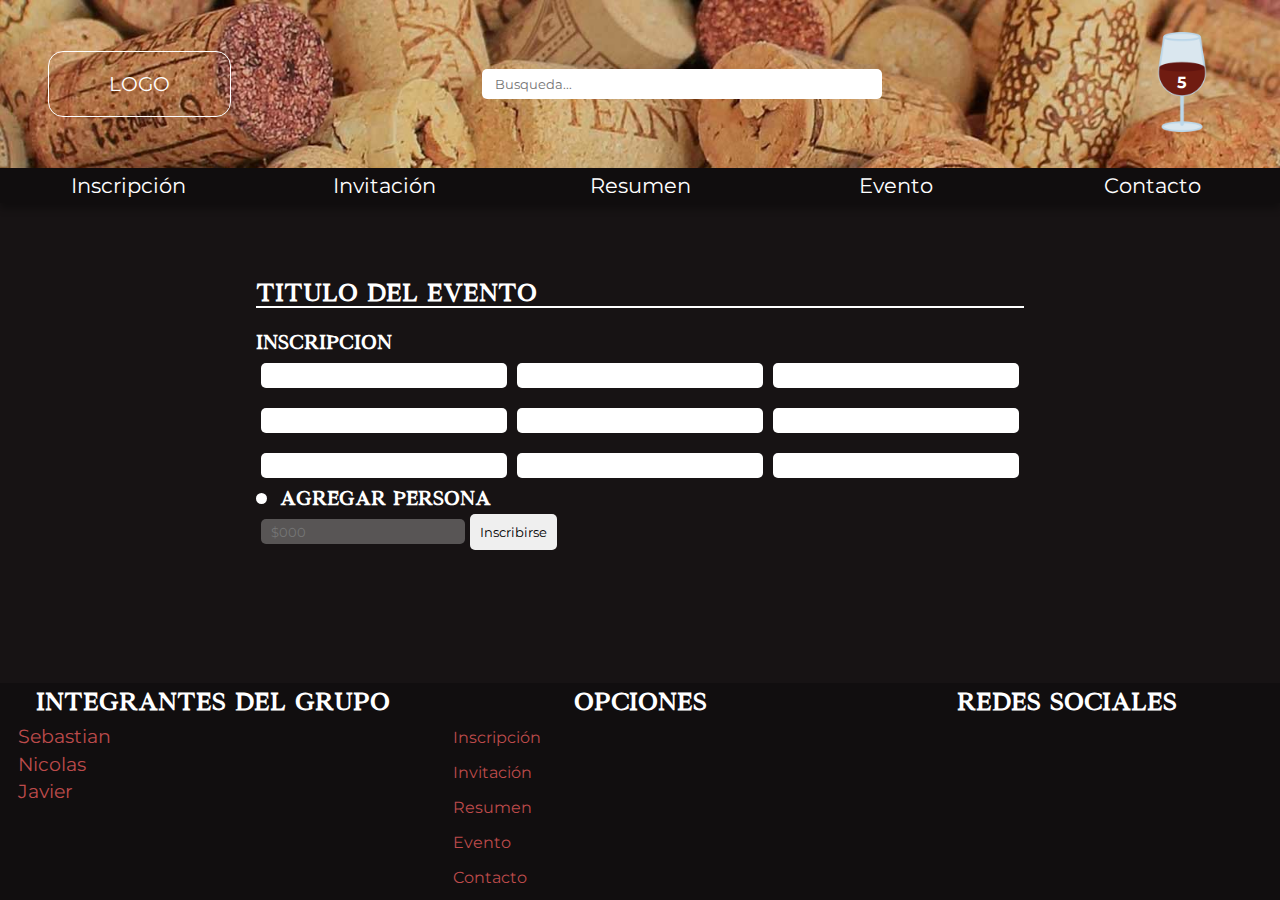
<file: formularioInscripcion.html>
<!DOCTYPE html>
<html lang="es">
<head>
    <meta charset="UTF-8">
    <meta name="viewport" content="width=device-width, initial-scale=1.0">
    <meta http-equiv="X-UA-Compatible" content="ie=edge">
    <link rel="stylesheet" href="css/estilos.css">
    <link rel="stylesheet" href="https://use.fontawesome.com/releases/v5.8.2/css/all.css" integrity="sha384-oS3vJWv+0UjzBfQzYUhtDYW+Pj2yciDJxpsK1OYPAYjqT085Qq/1cq5FLXAZQ7Ay" crossorigin="anonymous">

    <title>Inscripcion</title>
</head>
<body>
    <header>
            <section class="flex-container" id="header">
                <div class="flex-item">
                    <div class="logo">
                        <a href="index.html">LOGO</a> 
                    </div>
                </div>
                <div class="flex-item" id="buscador">
                    
                        <form action="">
                            <input id="caja-buscador" list="data" type="text" placeholder="Busqueda..."/>
                            <datalist id="data">
                                    <option value="opcion 1"></option>
                                    <option value="opcion 2"></option>
                                    <option value="opcion 3"></option>
                                    <option value="opcion 4"></option>
                                    <option value="opcion 5"></option>
                                    <option value="opcion 6"></option>  
                            </datalist>
                            <i id="icono-lupa" class="fas fa-search "></i>
                        </form>
                        
                        
                    
                </div>
                <div class="flex-item">
                    <div class="contenedor-icono">
                        <div id="icono">
                                <!-- <i class="fas fa-ruler-combined"></i> -->
                                <!-- <svg id="clapboard" height="512pt" viewBox="-9 0 512 512" width="512pt" xmlns="http://www.w3.org/2000/svg">  <path d="m463.78125 504.5h-417.589844c-9.257812-9.261719-14.449218-14.453125-23.710937-23.710938v-281.757812h465.011719v281.757812c-9.261719 9.257813-14.453126 14.449219-23.710938 23.710938zm0 0" fill="#f18ba1"/><path d="m22.480469 199.03125h465.011719v79.515625h-465.011719zm0 0" fill="#fff"/><g fill="#80b6f7"><path d="m487.492188 278.546875-81.308594-79.429687h-63.871094l81.28125 79.429687zm0 0"/><path d="m359.558594 278.546875-81.308594-79.429687h-63.871094l81.28125 79.429687zm0 0"/><path d="m231.625 278.546875-81.304688-79.429687h-63.875l81.28125 79.429687zm0 0"/><path d="m103.761719 278.546875-81.28125-79.429687v79.429687zm0 0"/></g><path d="m471.660156 78.71875-449.167968 120.351562-14.441407-53.898437c6.546875-11.34375 10.21875-17.699219 16.765625-29.042969l403.355469-108.078125c11.34375 6.546875 17.699219 10.21875 29.042969 16.769531zm0 0" fill="#fff"/><path d="m22.480469 199.03125 57.976562-97.769531 61.699219-16.53125-57.953125 97.761719zm0 0" fill="#80b6f7"/><path d="m146.054688 165.917969 57.976562-97.765625 61.695312-16.53125-57.949218 97.761718zm0 0" fill="#80b6f7"/><path d="m269.628906 132.808594 57.976563-97.769532 61.695312-16.53125-57.953125 97.761719zm0 0" fill="#80b6f7"/><path d="m442.554688 16.351562-49.417969 83.363282 78.511719-21.039063-14.429688-53.859375c-5.734375-3.308594-10.195312-5.882812-14.664062-8.464844zm0 0" fill="#80b6f7"/><path d="m52.484375 480.789062v-281.757812h-30.003906v281.757812c9.257812 9.257813 14.449219 14.449219 23.710937 23.710938h30.003906c-9.261718-9.261719-14.453124-14.453125-23.710937-23.710938zm0 0" fill="#ea5172"/><path d="m22.480469 199.03125h30.003906v79.515625h-30.003906zm0 0" fill="#bfdbfb"/><path d="m342.3125 199.117188 81.28125 79.429687h30.003906l-81.28125-79.429687zm0 0" fill="#4092f2"/><path d="m214.378906 199.117188 81.28125 79.429687h30.003906l-81.28125-79.429687zm0 0" fill="#4092f2"/><path d="m86.445312 199.117188 81.28125 79.429687h30.003907l-81.28125-79.429687zm0 0" fill="#4092f2"/><path d="m22.480469 199.117188v79.429687h30.003906v-50.109375zm0 0" fill="#4092f2"/><path d="m38.050781 145.171875c6.550781-11.34375 10.222657-17.703125 16.769531-29.042969l382.863282-102.589844c-2.886719-1.664062-5.953125-3.433593-9.511719-5.488281l-403.355469 108.078125c-6.546875 11.339844-10.21875 17.699219-16.765625 29.042969l14.441407 53.898437 27.992187-7.5zm0 0" fill="#bfdbfb"/><path d="m110.460938 101.261719 26.027343-6.972657 5.667969-9.558593-61.699219 16.53125-57.976562 97.769531 35.671875-9.558594zm0 0" fill="#4092f2"/><path d="m234.035156 68.152344 26.027344-6.976563 5.664062-9.554687-61.695312 16.53125-57.976562 97.765625 35.671874-9.558594zm0 0" fill="#4092f2"/><path d="m357.609375 35.039062 26.027344-6.972656 5.664062-9.558594-61.695312 16.53125-57.976563 97.769532 35.671875-9.558594zm0 0" fill="#4092f2"/><path d="m460.429688 36.808594-3.214844-11.992188c-5.730469-3.308594-10.1875-5.882812-14.660156-8.464844l-49.417969 83.363282 35.667969-9.558594zm0 0" fill="#4092f2"/><path d="m274.410156 375.332031h-15v-15h15zm-25.003906 0h-15v-15h15zm0 0" fill="#fff"/><path d="m71.113281 401.578125v15h112.523438v59.222656h15v-59.222656h111.542969v59.222656h15v-59.222656h112.523437v-15h-112.523437v-68.394531h112.523437v-15h-366.589844v15h112.523438v68.394531zm127.523438-68.394531h111.542969v68.394531h-111.542969zm0 0"/><path d="m79.617188 191.53125 401.226562-107.507812-17.1875-64.148438-34.425781-19.875c-5.40625 1.449219-403.6875 108.167969-409.355469 109.6875l-19.875 34.425781 14.980469 55.902344v86.03125h480.011719v-94.515625zm400.375 69.203125-55.480469-54.203125h55.480469zm-215.289063-134.328125-41.121094 11.015625 47.070313-79.398437 41.140625-11.023438zm67.828125-84.964844 40.960938-10.976562-47.066407 79.402344-40.984375 10.980468zm-129.679688 101.539063-40.984374 10.980469 47.089843-79.40625 40.964844-10.976563zm-61.722656 16.535156-41.117187 11.019531 47.066406-79.402344 41.140625-11.023437zm-61.851562 16.574219-40.984375 10.984375 47.089843-79.410157 40.964844-10.976562zm25.488281 30.441406h42.410156l66.039063 64.515625h-42.429688zm44.554687 64.515625h-42.503906l-66.015625-64.515625h42.503907zm19.324219-64.515625h42.59375l66.015625 64.515625h-42.570312zm64.054688 0h42.410156l66.035156 64.515625h-42.429687zm63.878906 0h42.59375l66.015625 64.515625h-42.570312zm64.054687 0h42.410157l66.035156 64.515625h-42.429687zm101.839844-133.117188-53.527344 14.339844 36.277344-61.199218 5.550782 3.207031zm-30.242187-54.359374-44.019531 74.257812-41.054688 11 47.070312-79.402344 32.886719-8.8125zm-402.46875 103.515624 34.886719-9.347656-39.53125 66.660156-9.019532-33.652343zm.21875 94.363282 55.375 54.113281h-55.375zm0 0"/><path d="m479.992188 477.683594-19.316407 19.316406h-411.378906l-19.316406-19.316406v-176.132813h-15v182.34375l28.101562 28.105469h423.808594l28.101563-28.105469v-182.34375h-15zm0 0"/>
                                </svg> -->
                                <img src="img/glass.png" alt="">
                                
                        </div>
                        <div class="notificacion">
                            5
                        </div>
                    </div>
                    
                    
                </div>
    
                
            </section>
            <!-- <section> -->
            <nav class="nav">
                <ul class="menu">
                    <li>
                        <a href="formularioInscripcion.html">Inscripción
                            <!-- <i  class="far fa-edit "></i> -->
                        </a>
                    </li>
                    <li>
                        <a href="personalizacionInvitacionEvento.html">Invitación
                            <!-- <i class="far fa-hand-point-right "></i> -->
                        </a>
                    </li>
                    <li>
                        <a href="resumenEntradasCompradas.html">Resumen
                            <!-- <i class="far fa-check-circle "> </i> -->
                        </a>
                    </li>
                    <li>
                        <a href="detalleEvento.html">Evento
                            <!-- <i class="far fa-calendar-alt "> </i> -->
                        </a>
                    </li>
                    <li>                    
                        <a href="contacto.html">Contacto
                            <!-- <i class="far fa-envelope"></i> -->
                        </a>
                    </li>
                </ul>
            </nav>
            <!-- </section> -->
        
    </header>
    <main>
        <section id="formulario-inscripcion-evento">
                <h2>Titulo del evento</h2>
                <h3>Inscripcion</h3>
            <div class="contenedor-datos-formulario">
                <article>
                    <input type="text" name="nombrePersona1" id="nombrePersona1">
                    <input type="text" name="apellidoPersona1" id="apellidoPersona1">
                    <input type="text" name="dniPersona1" id="dniPersona1">
                    <i class="fas fa-minus-circle"></i>
                </article>
                <article>
                    <input type="text" name="nombrePersona1" id="nombrePersona1">
                    <input type="text" name="apellidoPersona1" id="apellidoPersona1">
                    <input type="text" name="dniPersona1" id="dniPersona1">
                    <i class="fas fa-minus-circle"></i>
                </article>
                <article>
                    <input type="text" name="nombrePersona1" id="nombrePersona1">
                    <input type="text" name="apellidoPersona1" id="apellidoPersona1">
                    <input type="text" name="dniPersona1" id="dniPersona1">
                    <i class="fas fa-minus-circle"></i>
                </article>
            </div>
            <article class="left">
                    <button class="btn-add"><i class="fas fa-plus"></i></button>
                    <h3>Agregar Persona</h3>
                </article>
                <article>
                    <input type="text" id="total-inscripcion-evento" placeholder="$000" disabled>
                    <button class="btn">Inscribirse</button>
            </article>
        </section>
    </main>
    <footer>
        <section class="footer">
            <div class="flex-item  col-4 col-footer">
                    <h3>Integrantes del grupo</h3>
                <div class="flex-container datos-grupos ">
                        
                        <ul>
                            <li>Sebastian</li>
                            <li>Nicolas</li>
                            <li>Javier</li>
                        </ul>
                </div>
            </div>
            <div class="flex-item  col-4 col-footer">
                    <h3>Opciones</h3>
                <div class="flex-container menu-inferior">
                        
                        <ul>
                            <li><a href="#"><i class="far fa-edit "></i>Inscripción</a></li>
                            <li><a href="#"><i class="far fa-hand-point-right "></i>Invitación</a></li>
                            <li><a href="#"><i class="far fa-check-circle "></i>Resumen</a></li>
                            <li><a href="#"><i class="far fa-calendar-alt "></i>Evento</a></li>
                            <li><a href="#"><i class="far fa-envelope"></i>Contacto</a></li>
                        </ul>      
                        
                               
                                 
                                 
                                   
                </div>
            </div>
            <div class="flex-item  col-4 col-footer">
                <h3>Redes Sociales</h3>
                <div class=" redes ">
                    <a href="#" target="_blank">
                        <i class="fab fa-facebook"></i>
                    </a>
                    <a href="#" target="_blank">
                        <i class="fab fa-instagram"></i>

                    </a>
                    <a href="#" target="_blank">
                        <i class="fab fa-youtube"></i>
                    </a>
                </div>
                
            </div>
        </section>
    </footer>


</body>
</html>
</file>
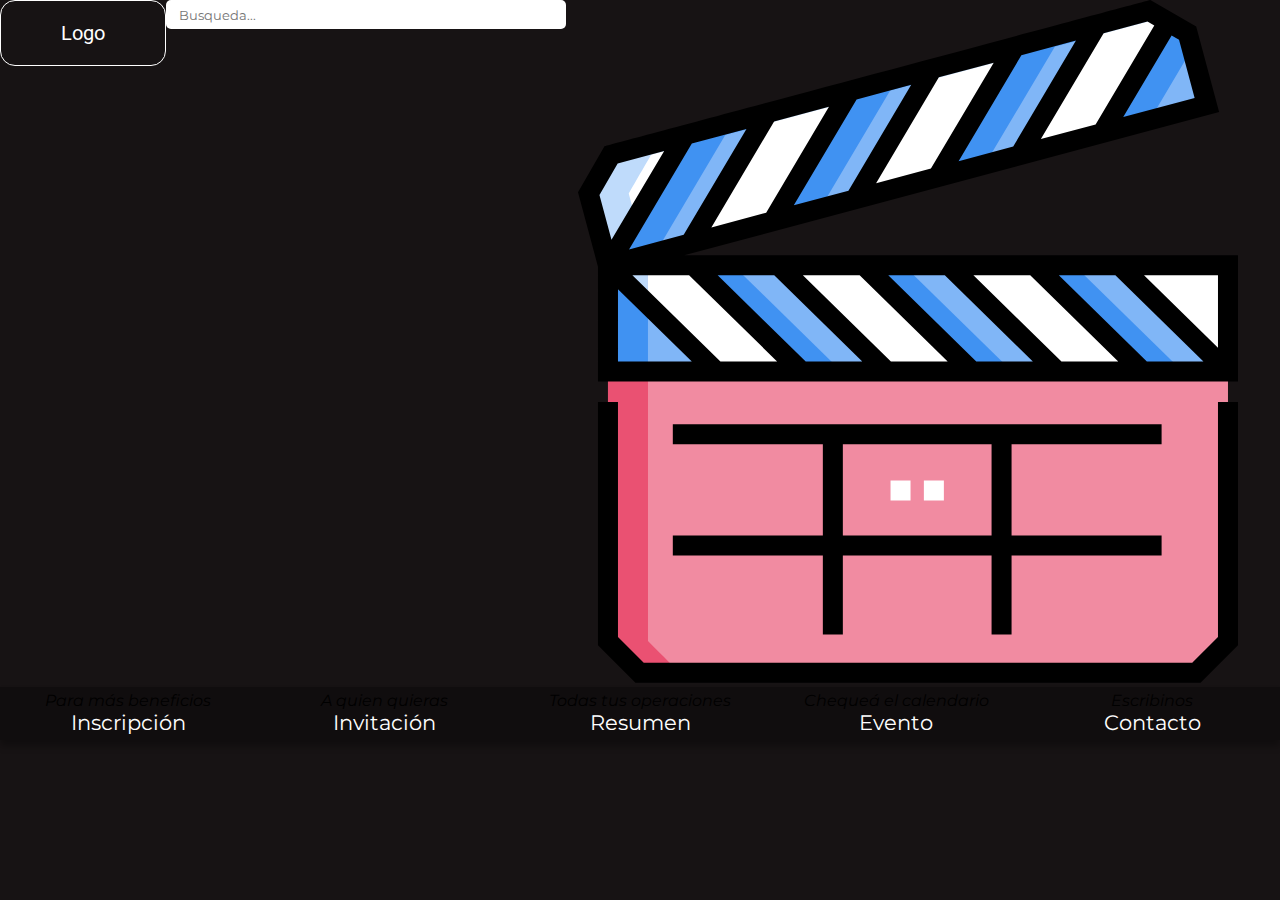
<file: header.html>
<!DOCTYPE html>
<html lang="en">
<head>
    <meta charset="UTF-8">
    <meta name="viewport" content="width=device-width, initial-scale=1.0">
    <meta http-equiv="X-UA-Compatible" content="ie=edge">
    <link rel="stylesheet" href="css/estilos.css">
    <link rel="stylesheet" href="https://use.fontawesome.com/releases/v5.8.2/css/all.css" integrity="sha384-oS3vJWv+0UjzBfQzYUhtDYW+Pj2yciDJxpsK1OYPAYjqT085Qq/1cq5FLXAZQ7Ay" crossorigin="anonymous">
    <title>Header</title>
</head>
<body>
    <header>
        <section class="flex-container header">
            <div class="flex-item">
                <div class="logo">
                    Logo
                </div>
            </div>
            <div class="flex-item">
                <div id="buscador">
                    <input id="caja-buscador" type="text" placeholder="Busqueda..."/>
                    <i id="icono-lupa" class="fas fa-search "></i>
                </div>
            </div>
            <div class="flex-item">
                <div id="ticket">
                    <!-- <i class="fas fa-ruler-combined"></i> -->
                    <svg id="clapboard" height="512pt" viewBox="-9 0 512 512" width="512pt" xmlns="http://www.w3.org/2000/svg">  <path d="m463.78125 504.5h-417.589844c-9.257812-9.261719-14.449218-14.453125-23.710937-23.710938v-281.757812h465.011719v281.757812c-9.261719 9.257813-14.453126 14.449219-23.710938 23.710938zm0 0" fill="#f18ba1"/><path d="m22.480469 199.03125h465.011719v79.515625h-465.011719zm0 0" fill="#fff"/><g fill="#80b6f7"><path d="m487.492188 278.546875-81.308594-79.429687h-63.871094l81.28125 79.429687zm0 0"/><path d="m359.558594 278.546875-81.308594-79.429687h-63.871094l81.28125 79.429687zm0 0"/><path d="m231.625 278.546875-81.304688-79.429687h-63.875l81.28125 79.429687zm0 0"/><path d="m103.761719 278.546875-81.28125-79.429687v79.429687zm0 0"/></g><path d="m471.660156 78.71875-449.167968 120.351562-14.441407-53.898437c6.546875-11.34375 10.21875-17.699219 16.765625-29.042969l403.355469-108.078125c11.34375 6.546875 17.699219 10.21875 29.042969 16.769531zm0 0" fill="#fff"/><path d="m22.480469 199.03125 57.976562-97.769531 61.699219-16.53125-57.953125 97.761719zm0 0" fill="#80b6f7"/><path d="m146.054688 165.917969 57.976562-97.765625 61.695312-16.53125-57.949218 97.761718zm0 0" fill="#80b6f7"/><path d="m269.628906 132.808594 57.976563-97.769532 61.695312-16.53125-57.953125 97.761719zm0 0" fill="#80b6f7"/><path d="m442.554688 16.351562-49.417969 83.363282 78.511719-21.039063-14.429688-53.859375c-5.734375-3.308594-10.195312-5.882812-14.664062-8.464844zm0 0" fill="#80b6f7"/><path d="m52.484375 480.789062v-281.757812h-30.003906v281.757812c9.257812 9.257813 14.449219 14.449219 23.710937 23.710938h30.003906c-9.261718-9.261719-14.453124-14.453125-23.710937-23.710938zm0 0" fill="#ea5172"/><path d="m22.480469 199.03125h30.003906v79.515625h-30.003906zm0 0" fill="#bfdbfb"/><path d="m342.3125 199.117188 81.28125 79.429687h30.003906l-81.28125-79.429687zm0 0" fill="#4092f2"/><path d="m214.378906 199.117188 81.28125 79.429687h30.003906l-81.28125-79.429687zm0 0" fill="#4092f2"/><path d="m86.445312 199.117188 81.28125 79.429687h30.003907l-81.28125-79.429687zm0 0" fill="#4092f2"/><path d="m22.480469 199.117188v79.429687h30.003906v-50.109375zm0 0" fill="#4092f2"/><path d="m38.050781 145.171875c6.550781-11.34375 10.222657-17.703125 16.769531-29.042969l382.863282-102.589844c-2.886719-1.664062-5.953125-3.433593-9.511719-5.488281l-403.355469 108.078125c-6.546875 11.339844-10.21875 17.699219-16.765625 29.042969l14.441407 53.898437 27.992187-7.5zm0 0" fill="#bfdbfb"/><path d="m110.460938 101.261719 26.027343-6.972657 5.667969-9.558593-61.699219 16.53125-57.976562 97.769531 35.671875-9.558594zm0 0" fill="#4092f2"/><path d="m234.035156 68.152344 26.027344-6.976563 5.664062-9.554687-61.695312 16.53125-57.976562 97.765625 35.671874-9.558594zm0 0" fill="#4092f2"/><path d="m357.609375 35.039062 26.027344-6.972656 5.664062-9.558594-61.695312 16.53125-57.976563 97.769532 35.671875-9.558594zm0 0" fill="#4092f2"/><path d="m460.429688 36.808594-3.214844-11.992188c-5.730469-3.308594-10.1875-5.882812-14.660156-8.464844l-49.417969 83.363282 35.667969-9.558594zm0 0" fill="#4092f2"/><path d="m274.410156 375.332031h-15v-15h15zm-25.003906 0h-15v-15h15zm0 0" fill="#fff"/><path d="m71.113281 401.578125v15h112.523438v59.222656h15v-59.222656h111.542969v59.222656h15v-59.222656h112.523437v-15h-112.523437v-68.394531h112.523437v-15h-366.589844v15h112.523438v68.394531zm127.523438-68.394531h111.542969v68.394531h-111.542969zm0 0"/><path d="m79.617188 191.53125 401.226562-107.507812-17.1875-64.148438-34.425781-19.875c-5.40625 1.449219-403.6875 108.167969-409.355469 109.6875l-19.875 34.425781 14.980469 55.902344v86.03125h480.011719v-94.515625zm400.375 69.203125-55.480469-54.203125h55.480469zm-215.289063-134.328125-41.121094 11.015625 47.070313-79.398437 41.140625-11.023438zm67.828125-84.964844 40.960938-10.976562-47.066407 79.402344-40.984375 10.980468zm-129.679688 101.539063-40.984374 10.980469 47.089843-79.40625 40.964844-10.976563zm-61.722656 16.535156-41.117187 11.019531 47.066406-79.402344 41.140625-11.023437zm-61.851562 16.574219-40.984375 10.984375 47.089843-79.410157 40.964844-10.976562zm25.488281 30.441406h42.410156l66.039063 64.515625h-42.429688zm44.554687 64.515625h-42.503906l-66.015625-64.515625h42.503907zm19.324219-64.515625h42.59375l66.015625 64.515625h-42.570312zm64.054688 0h42.410156l66.035156 64.515625h-42.429687zm63.878906 0h42.59375l66.015625 64.515625h-42.570312zm64.054687 0h42.410157l66.035156 64.515625h-42.429687zm101.839844-133.117188-53.527344 14.339844 36.277344-61.199218 5.550782 3.207031zm-30.242187-54.359374-44.019531 74.257812-41.054688 11 47.070312-79.402344 32.886719-8.8125zm-402.46875 103.515624 34.886719-9.347656-39.53125 66.660156-9.019532-33.652343zm.21875 94.363282 55.375 54.113281h-55.375zm0 0"/><path d="m479.992188 477.683594-19.316407 19.316406h-411.378906l-19.316406-19.316406v-176.132813h-15v182.34375l28.101562 28.105469h423.808594l28.101563-28.105469v-182.34375h-15zm0 0"/>
                    </svg>
                </div>
                
            </div>

            
        </section>
        <section>
            <nav class="nav">
                <ul class="menu">
                    <li>
                        <i class="far fa-edit ">
                            <p>Para más beneficios</p>
                        </i>
                        <a href="#">Inscripción</a>
                    </li>
                    <li>
                        <i class="far fa-hand-point-right ">
                            <p>A quien quieras</p> 
                        </i>
                        <a href="#">Invitación</a>
                    </li>
                    <li>
                        <i class="far fa-check-circle "> 
                            <p>Todas tus operaciones</p>
                        </i>
                        <a href="#">Resumen</a>
                    </li>
                    <li>
                        <i class="far fa-calendar-alt "> 
                            <p>Chequeá el calendario</p>
                        </i>
                        <a href="#">Evento</a>
                    </li>
                    <li>
                        <i class="far fa-envelope">
                            <p>Escribinos</p>
                        </i>
                        <a href="contacto.html">Contacto</a>
                    </li>
                </ul>
            </nav>
        </section>
    
    </header>
</body>
</html>
</file>
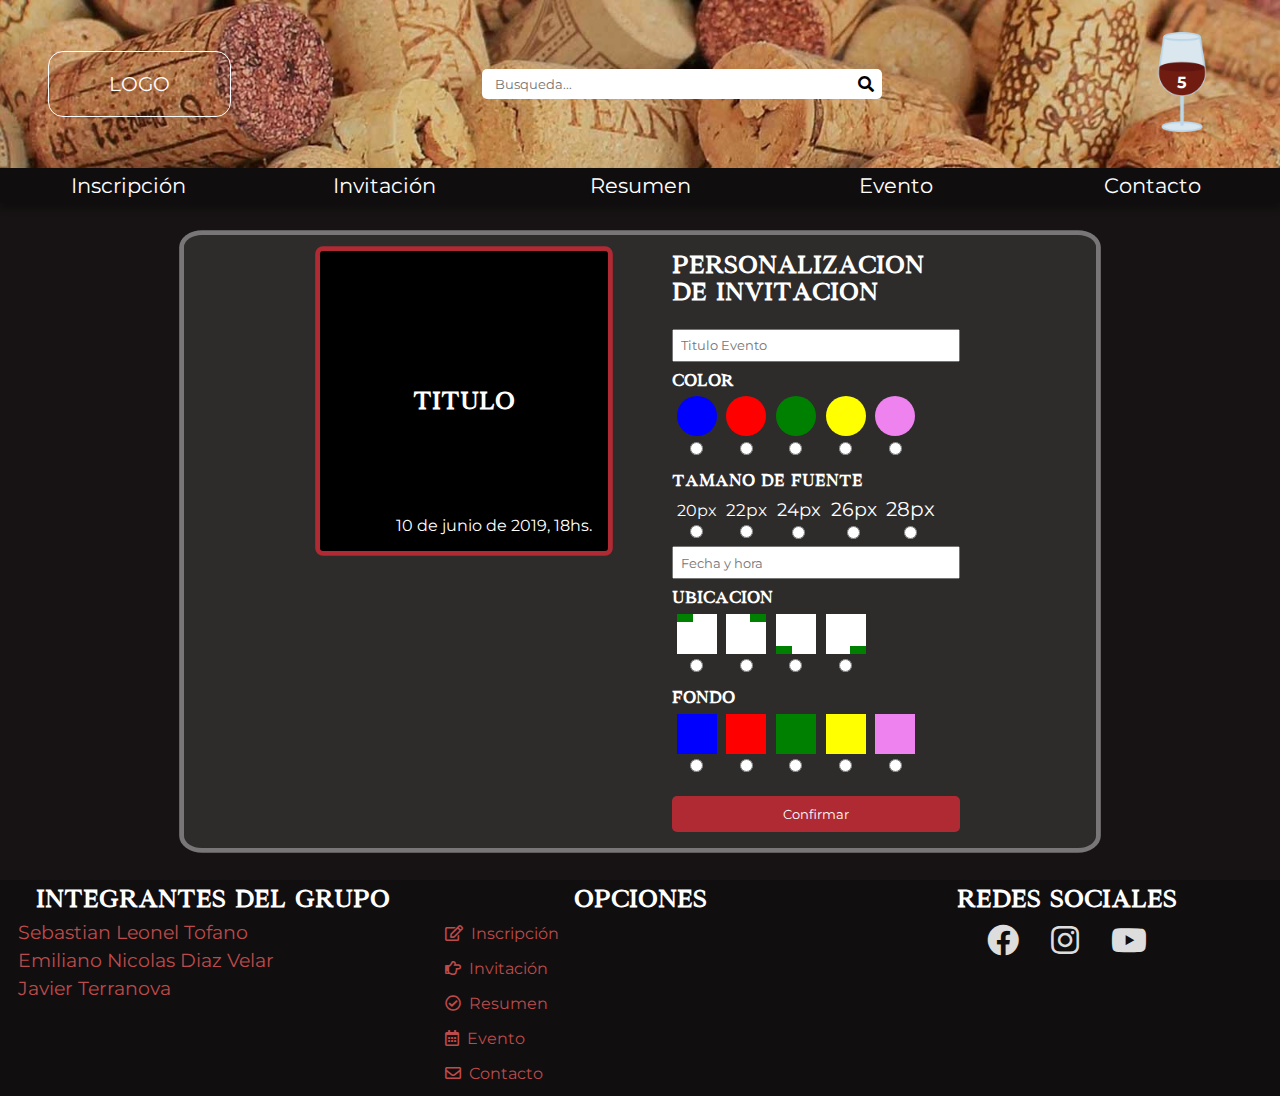
<file: personalizacionInvitacionEvento.html>
<!DOCTYPE html>
<html lang="en">
<head>
    <meta charset="UTF-8">
    <meta name="viewport" content="width=device-width, initial-scale=1.0">
    <meta http-equiv="X-UA-Compatible" content="ie=edge">
    <link rel="stylesheet" href="css/estilos.css">
    <link rel="stylesheet" href="css/fontawesome/css/all.css">
    <link rel="icon" type="image/png" sizes="96x96" href="img/favicon/favicon-96x96.png">
    <title>Personalización</title>
</head>
<body>
    <header>
            <section class="flex-container" id="header">
                <div class="flex-item">
                    <div class="logo">
                        <a href="index.html">LOGO</a> 
                    </div>
                </div>
                <div class="flex-item" id="buscador">
                    
                        <form action="">
                            <input id="caja-buscador" list="data" type="text" placeholder="Busqueda..."/>
                            <datalist id="data">
                                    <option value="opcion 1"></option>
                                    <option value="opcion 2"></option>
                                    <option value="opcion 3"></option>
                                    <option value="opcion 4"></option>
                                    <option value="opcion 5"></option>
                                    <option value="opcion 6"></option>  
                            </datalist>
                            <i id="icono-lupa" class="fas fa-search "></i>
                        </form>
                        
                        
                    
                </div>
                <div class="flex-item">
                    <div class="contenedor-icono">
                        <div id="icono">
                                <!-- <i class="fas fa-ruler-combined"></i> -->
                                <!-- <svg id="clapboard" height="512pt" viewBox="-9 0 512 512" width="512pt" xmlns="http://www.w3.org/2000/svg">  <path d="m463.78125 504.5h-417.589844c-9.257812-9.261719-14.449218-14.453125-23.710937-23.710938v-281.757812h465.011719v281.757812c-9.261719 9.257813-14.453126 14.449219-23.710938 23.710938zm0 0" fill="#f18ba1"/><path d="m22.480469 199.03125h465.011719v79.515625h-465.011719zm0 0" fill="#fff"/><g fill="#80b6f7"><path d="m487.492188 278.546875-81.308594-79.429687h-63.871094l81.28125 79.429687zm0 0"/><path d="m359.558594 278.546875-81.308594-79.429687h-63.871094l81.28125 79.429687zm0 0"/><path d="m231.625 278.546875-81.304688-79.429687h-63.875l81.28125 79.429687zm0 0"/><path d="m103.761719 278.546875-81.28125-79.429687v79.429687zm0 0"/></g><path d="m471.660156 78.71875-449.167968 120.351562-14.441407-53.898437c6.546875-11.34375 10.21875-17.699219 16.765625-29.042969l403.355469-108.078125c11.34375 6.546875 17.699219 10.21875 29.042969 16.769531zm0 0" fill="#fff"/><path d="m22.480469 199.03125 57.976562-97.769531 61.699219-16.53125-57.953125 97.761719zm0 0" fill="#80b6f7"/><path d="m146.054688 165.917969 57.976562-97.765625 61.695312-16.53125-57.949218 97.761718zm0 0" fill="#80b6f7"/><path d="m269.628906 132.808594 57.976563-97.769532 61.695312-16.53125-57.953125 97.761719zm0 0" fill="#80b6f7"/><path d="m442.554688 16.351562-49.417969 83.363282 78.511719-21.039063-14.429688-53.859375c-5.734375-3.308594-10.195312-5.882812-14.664062-8.464844zm0 0" fill="#80b6f7"/><path d="m52.484375 480.789062v-281.757812h-30.003906v281.757812c9.257812 9.257813 14.449219 14.449219 23.710937 23.710938h30.003906c-9.261718-9.261719-14.453124-14.453125-23.710937-23.710938zm0 0" fill="#ea5172"/><path d="m22.480469 199.03125h30.003906v79.515625h-30.003906zm0 0" fill="#bfdbfb"/><path d="m342.3125 199.117188 81.28125 79.429687h30.003906l-81.28125-79.429687zm0 0" fill="#4092f2"/><path d="m214.378906 199.117188 81.28125 79.429687h30.003906l-81.28125-79.429687zm0 0" fill="#4092f2"/><path d="m86.445312 199.117188 81.28125 79.429687h30.003907l-81.28125-79.429687zm0 0" fill="#4092f2"/><path d="m22.480469 199.117188v79.429687h30.003906v-50.109375zm0 0" fill="#4092f2"/><path d="m38.050781 145.171875c6.550781-11.34375 10.222657-17.703125 16.769531-29.042969l382.863282-102.589844c-2.886719-1.664062-5.953125-3.433593-9.511719-5.488281l-403.355469 108.078125c-6.546875 11.339844-10.21875 17.699219-16.765625 29.042969l14.441407 53.898437 27.992187-7.5zm0 0" fill="#bfdbfb"/><path d="m110.460938 101.261719 26.027343-6.972657 5.667969-9.558593-61.699219 16.53125-57.976562 97.769531 35.671875-9.558594zm0 0" fill="#4092f2"/><path d="m234.035156 68.152344 26.027344-6.976563 5.664062-9.554687-61.695312 16.53125-57.976562 97.765625 35.671874-9.558594zm0 0" fill="#4092f2"/><path d="m357.609375 35.039062 26.027344-6.972656 5.664062-9.558594-61.695312 16.53125-57.976563 97.769532 35.671875-9.558594zm0 0" fill="#4092f2"/><path d="m460.429688 36.808594-3.214844-11.992188c-5.730469-3.308594-10.1875-5.882812-14.660156-8.464844l-49.417969 83.363282 35.667969-9.558594zm0 0" fill="#4092f2"/><path d="m274.410156 375.332031h-15v-15h15zm-25.003906 0h-15v-15h15zm0 0" fill="#fff"/><path d="m71.113281 401.578125v15h112.523438v59.222656h15v-59.222656h111.542969v59.222656h15v-59.222656h112.523437v-15h-112.523437v-68.394531h112.523437v-15h-366.589844v15h112.523438v68.394531zm127.523438-68.394531h111.542969v68.394531h-111.542969zm0 0"/><path d="m79.617188 191.53125 401.226562-107.507812-17.1875-64.148438-34.425781-19.875c-5.40625 1.449219-403.6875 108.167969-409.355469 109.6875l-19.875 34.425781 14.980469 55.902344v86.03125h480.011719v-94.515625zm400.375 69.203125-55.480469-54.203125h55.480469zm-215.289063-134.328125-41.121094 11.015625 47.070313-79.398437 41.140625-11.023438zm67.828125-84.964844 40.960938-10.976562-47.066407 79.402344-40.984375 10.980468zm-129.679688 101.539063-40.984374 10.980469 47.089843-79.40625 40.964844-10.976563zm-61.722656 16.535156-41.117187 11.019531 47.066406-79.402344 41.140625-11.023437zm-61.851562 16.574219-40.984375 10.984375 47.089843-79.410157 40.964844-10.976562zm25.488281 30.441406h42.410156l66.039063 64.515625h-42.429688zm44.554687 64.515625h-42.503906l-66.015625-64.515625h42.503907zm19.324219-64.515625h42.59375l66.015625 64.515625h-42.570312zm64.054688 0h42.410156l66.035156 64.515625h-42.429687zm63.878906 0h42.59375l66.015625 64.515625h-42.570312zm64.054687 0h42.410157l66.035156 64.515625h-42.429687zm101.839844-133.117188-53.527344 14.339844 36.277344-61.199218 5.550782 3.207031zm-30.242187-54.359374-44.019531 74.257812-41.054688 11 47.070312-79.402344 32.886719-8.8125zm-402.46875 103.515624 34.886719-9.347656-39.53125 66.660156-9.019532-33.652343zm.21875 94.363282 55.375 54.113281h-55.375zm0 0"/><path d="m479.992188 477.683594-19.316407 19.316406h-411.378906l-19.316406-19.316406v-176.132813h-15v182.34375l28.101562 28.105469h423.808594l28.101563-28.105469v-182.34375h-15zm0 0"/>
                                </svg> -->
                                <img src="img/glass.png" alt="">
                                
                        </div>
                        <div class="notificacion">
                            5
                        </div>
                    </div>
                    
                    
                </div>
    
                
            </section>
            <!-- <section> -->
            <nav class="nav">
                <ul class="menu">
                    <li>
                        <a href="formularioInscripcion.html">Inscripción
                            <!-- <i  class="far fa-edit "></i> -->
                        </a>
                    </li>
                    <li>
                        <a href="personalizacionInvitacionEvento.html">Invitación
                            <!-- <i class="far fa-hand-point-right "></i> -->
                        </a>
                    </li>
                    <li>
                        <a href="resumenEntradasCompradas.html">Resumen
                            <!-- <i class="far fa-check-circle "> </i> -->
                        </a>
                    </li>
                    <li>
                        <a href="detalleEvento.html">Evento
                            <!-- <i class="far fa-calendar-alt "> </i> -->
                        </a>
                    </li>
                    <li>                    
                        <a href="contacto.html">Contacto
                            <!-- <i class="far fa-envelope"></i> -->
                        </a>
                    </li>
                </ul>
            </nav>
            <!-- </section> -->
        
    </header>
    <main>
        <section id="section-personalizacion">
            <article id="previsualizacion-evento">
                <div id="previsualizacion-evento-contenedor">
                    <h2 id="previsualizacion-evento-titulo">Título</h2>
                    <p id="previsualizacion-evento-fecha">10 de junio de 2019, 18hs.</p>
                </div>
            </article>
            <article id="personalizacion-invitacion">
                    <h2 >Personalización de invitación</h2>
                    <input type="text" placeholder="Titulo Evento"/>
                    <h4>Color</h4>
                    <div class="contenedor-colores">
                        <div class="opcion-color">
                            <label for="circulo1">
                                <div class="circulo-color"></div>
                            </label>
                            <input type="radio" name="color" id="circulo1">
                        </div>
                        <div class="opcion-color">
                            <label for="circulo2">
                                <div class="circulo-color"></div>
                            </label>
                            <input type="radio" name="color" id="circulo2">
                        </div>
                        <div class="opcion-color">
                            <label for="circulo3">
                                <div class="circulo-color"></div>
                            </label>
                            <input type="radio" name="color" id="circulo3">
                        </div>
                        <div class="opcion-color">
                            <label for="circulo4">
                                <div class="circulo-color"></div>
                            </label>
                            <input type="radio" name="color" id="circulo4">
                        </div>
                        <div class="opcion-color">
                            <label for="circulo5">
                                <div class="circulo-color"></div>
                            </label>
                            <input type="radio" name="color" id="circulo5">
                        </div>
                    </div>
                    <h4>Tamaño de fuente</h4>
                    <div class="contenedor-tamanio-fuente">
                        <div class="opcion-tamanio-fuente">
                            <label for="fuente1">
                                <p>20px</p>
                            </label>
                            <input type="radio" name="tamanio-fuente" id="fuente1">
                        </div>
                        <div class="opcion-tamanio-fuente">
                            <label for="fuente2">
                                <p>22px</p>
                            </label>
                            <input type="radio" name="tamanio-fuente" id="fuente2">
                        </div>
                        <div class="opcion-tamanio-fuente">
                            <label for="fuente3">
                                <p>24px</p>
                            </label>
                            <input type="radio" name="tamanio-fuente" id="fuente3">
                        </div>
                        <div class="opcion-tamanio-fuente">
                            <label for="fuente4">
                                <p>26px</p>
                            </label>
                            <input type="radio" name="tamanio-fuente" id="fuente4">
                        </div>
                        <div class="opcion-tamanio-fuente">
                            <label for="fuente5">
                                <p>28px</p>
                            </label>
                            <input type="radio" name="tamanio-fuente" id="fuente5">
                        </div>
                    </div>
                    <input type="text" placeholder="Fecha y hora"/>
                    <h4>Ubicación</h4>
                    <div class="contenedor-ubicacion">
                        <div class="opcion-ubicacion">
                            <label for="ubicacion1">
                                <div class="caja-ubicacion">
                                    <div class="caja-ubicacion-posicion"></div>
                                </div>
                            </label>
                            <input type="radio" name="ubicacion" id="ubicacion1"/>
                        </div>
                        <div class="opcion-ubicacion">
                            <label for="ubicacion2">
                                <div class="caja-ubicacion">
                                    <div class="caja-ubicacion-posicion"></div>
                                </div>
                            </label>
                            <input type="radio" name="ubicacion" id="ubicacion2"/>
                        </div>
                            <div class="opcion-ubicacion">
                                <label for="ubicacion3">
                                    <div class="caja-ubicacion">
                                        <div class="caja-ubicacion-posicion"></div>
                                    </div>
                                </label>
                                <input type="radio" name="ubicacion" id="ubicacion3"/>
                            </div>
                                <div class="opcion-ubicacion">
                                    <label for="ubicacion4">
                                        <div class="caja-ubicacion">
                                            <div class="caja-ubicacion-posicion"></div>
                                        </div>
                                    </label>
                                    <input type="radio" name="ubicacion" id="ubicacion4"/>
                                </div>
                    </div>
                    <h4>Fondo</h4>
                    <div class="contenedor-fondo">
                        <div class="opcion-fondo">
                            <label for="fondo1">
                                <div class="caja-fondo"></div>
                            </label>
                            <input type="radio" name="fondo" id="fondo1"/>
                        </div>
                        <div class="opcion-fondo">
                            <label for="fondo2">
                                <div class="caja-fondo"></div>
                            </label>
                            <input type="radio" name="fondo" id="fondo2"/>
                        </div>    
                        <div class="opcion-fondo">
                            <label for="fondo3">
                                <div class="caja-fondo"></div>
                            </label>
                            <input type="radio" name="fondo" id="fondo3"/>
                        </div>
                        <div class="opcion-fondo">
                            <label for="fondo4">
                                <div class="caja-fondo"></div>
                            </label>
                            <input type="radio" name="fondo" id="fondo4"/>
                        </div>  
                        <div class="opcion-fondo">
                            <label for="fondo5">
                                <div class="caja-fondo"></div>
                            </label>
                            <input type="radio" name="fondo" id="fondo5"/>
                        </div>                  
                        
                    </div>
                    <div class="contenedor-boton">
                        <button class="btn">Confirmar</button>
                    </div>
                    
            </article>
        </section>
    </main>

    <footer>
            <section class="footer">
                <div class=" col-footer">
                        <h3>Integrantes del grupo</h3>
                    <div class="flex-container datos-grupos ">
                            
                            <ul>
                                <li>Sebastian Leonel Tofano</li>
                                <li>Emiliano Nicolas Diaz Velar</li>
                                <li>Javier Terranova</li>
                            </ul>
                    </div>
                </div>
                <div class=" col-footer">
                    <h3>Opciones</h3>
                    <div class="flex-container menu-inferior">
                        <ul>
                            <li><a href="formularioInscripcion.html"><i class="far fa-edit "></i>Inscripción</a></li>
                            <li><a href="personalizacionInvitacionEvento.html"><i class="far fa-hand-point-right "></i>Invitación</a></li>
                            <li><a href="resumenEntradasCompradas.html"><i class="far fa-check-circle "></i>Resumen</a></li>
                            <li><a href="detalleEvento.html"><i class="far fa-calendar-alt "></i>Evento</a></li>
                            <li><a href="contacto.html"><i class="far fa-envelope"></i>Contacto</a></li>
                        </ul>      
                    </div>
                </div>
                <div class=" col-footer">
                    <h3>Redes Sociales</h3>
                    <div class=" redes ">
                        <a href="www.facebook.com" target="_blank">
                            <i class="fab fa-facebook"></i>
                        </a>
                        <a href="www.instagram.com" target="_blank">
                            <i class="fab fa-instagram"></i>
    
                        </a>
                        <a href="www.youtube.com" target="_blank">
                            <i class="fab fa-youtube"></i>
                        </a>
                    </div>
                    
                </div>
            </section>
    </footer>
</body>
</html>
</file>
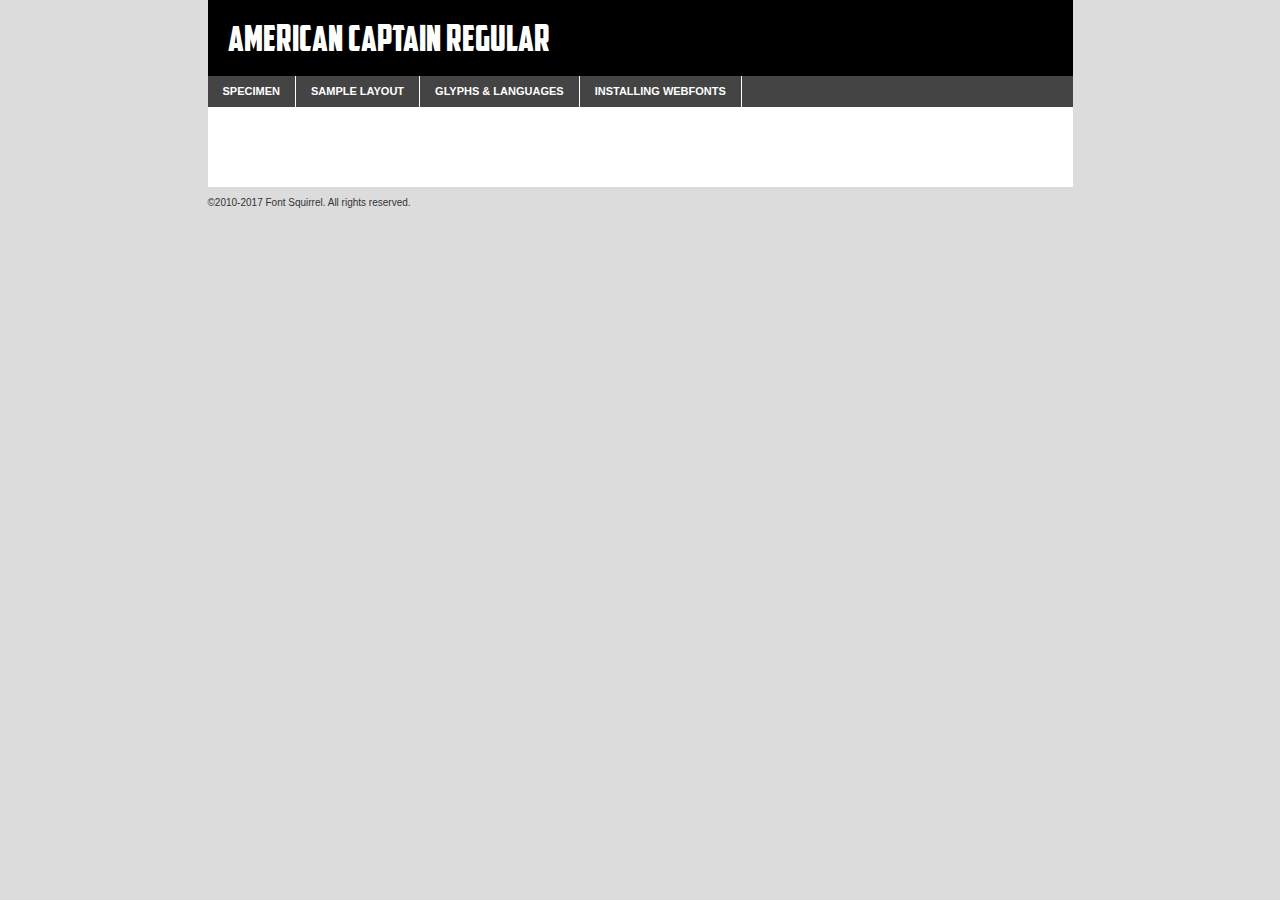
<file: fonts/american_captain-demo.html>
<!DOCTYPE html PUBLIC "-//W3C//DTD XHTML 1.0 Transitional//EN"
	"http://www.w3.org/TR/xhtml1/DTD/xhtml1-transitional.dtd">

<html xmlns="http://www.w3.org/1999/xhtml" xml:lang="en" lang="en">
<head>
	<meta http-equiv="Content-Type" content="text/html; charset=utf-8" />
	<script src="http://ajax.googleapis.com/ajax/libs/jquery/1.7.2/jquery.min.js" type="text/javascript" charset="utf-8"></script>
	<script type="text/javascript">
	(function($){$.fn.easyTabs=function(option){var param=jQuery.extend({fadeSpeed:"fast",defaultContent:1,activeClass:'active'},option);$(this).each(function(){var thisId="#"+this.id;if(param.defaultContent==''){param.defaultContent=1;}
	if(typeof param.defaultContent=="number")
	{var defaultTab=$(thisId+" .tabs li:eq("+(param.defaultContent-1)+") a").attr('href').substr(1);}else{var defaultTab=param.defaultContent;}
	$(thisId+" .tabs li a").each(function(){var tabToHide=$(this).attr('href').substr(1);$("#"+tabToHide).addClass('easytabs-tab-content');});hideAll();changeContent(defaultTab);function hideAll(){$(thisId+" .easytabs-tab-content").hide();}
	function changeContent(tabId){hideAll();$(thisId+" .tabs li").removeClass(param.activeClass);$(thisId+" .tabs li a[href=#"+tabId+"]").closest('li').addClass(param.activeClass);if(param.fadeSpeed!="none")
	{$(thisId+" #"+tabId).fadeIn(param.fadeSpeed);}else{$(thisId+" #"+tabId).show();}}
	$(thisId+" .tabs li").click(function(){var tabId=$(this).find('a').attr('href').substr(1);changeContent(tabId);return false;});});}})(jQuery);
	</script>
	<link rel="stylesheet" href="specimen_files/specimen_stylesheet.css" type="text/css" charset="utf-8" />
	<link rel="stylesheet" href="stylesheet.css" type="text/css" charset="utf-8" />

	<style type="text/css">
					body{
				font-family: 'american_captainregular';
							}
		</style>

	<title>American Captain Regular Specimen</title>
	
	
	<script type="text/javascript" charset="utf-8">
		$(document).ready(function() {
			$('#container').easyTabs({defaultContent:1});
		});
	</script>
</head>

<body>
<div id="container">
	<div id="header">
		American Captain Regular	</div>
	<ul class="tabs">
		<li><a href="#specimen">Specimen</a></li>
		<li><a href="#layout">Sample Layout</a></li>
				<li><a href="#glyphs">Glyphs &amp; Languages</a></li>
		<li><a href="#installing">Installing Webfonts</a></li>
		
	</ul>
	
	<div id="main_content">

		
			<div id="specimen">
		
				<div class="section">
					<div class="grid12 firstcol">
						<div class="huge">AaBb</div>
					</div>
				</div>
		
				<div class="section">
					<div class="glyph_range">A&#x200B;B&#x200b;C&#x200b;D&#x200b;E&#x200b;F&#x200b;G&#x200b;H&#x200b;I&#x200b;J&#x200b;K&#x200b;L&#x200b;M&#x200b;N&#x200b;O&#x200b;P&#x200b;Q&#x200b;R&#x200b;S&#x200b;T&#x200b;U&#x200b;V&#x200b;W&#x200b;X&#x200b;Y&#x200b;Z&#x200b;a&#x200b;b&#x200b;c&#x200b;d&#x200b;e&#x200b;f&#x200b;g&#x200b;h&#x200b;i&#x200b;j&#x200b;k&#x200b;l&#x200b;m&#x200b;n&#x200b;o&#x200b;p&#x200b;q&#x200b;r&#x200b;s&#x200b;t&#x200b;u&#x200b;v&#x200b;w&#x200b;x&#x200b;y&#x200b;z&#x200b;1&#x200b;2&#x200b;3&#x200b;4&#x200b;5&#x200b;6&#x200b;7&#x200b;8&#x200b;9&#x200b;0&#x200b;&amp;&#x200b;.&#x200b;,&#x200b;?&#x200b;!&#x200b;&#64;&#x200b;(&#x200b;)&#x200b;#&#x200b;$&#x200b;%&#x200b;*&#x200b;+&#x200b;-&#x200b;=&#x200b;:&#x200b;;</div>
				</div>
				<div class="section">
					<div class="grid12 firstcol">
						<table class="sample_table">
							<tr><td>10</td><td class="size10">abcdefghijklmnopqrstuvwxyzABCDEFGHIJKLMNOPQRSTUVWXYZ0123456789abcdefghijklmnopqrstuvwxyzABCDEFGHIJKLMNOPQRSTUVWXYZ0123456789abcdefghijklmnopqrstuvwxyzABCDEFGHIJKLMNOPQRSTUVWXYZ</td></tr>
							<tr><td>11</td><td class="size11">abcdefghijklmnopqrstuvwxyzABCDEFGHIJKLMNOPQRSTUVWXYZ0123456789abcdefghijklmnopqrstuvwxyzABCDEFGHIJKLMNOPQRSTUVWXYZ0123456789abcdefghijklmnopqrstuvwxyzABCDEFGHIJKLMNOPQRSTUVWXYZ</td></tr>
							<tr><td>12</td><td class="size12">abcdefghijklmnopqrstuvwxyzABCDEFGHIJKLMNOPQRSTUVWXYZ0123456789abcdefghijklmnopqrstuvwxyzABCDEFGHIJKLMNOPQRSTUVWXYZ0123456789abcdefghijklmnopqrstuvwxyzABCDEFGHIJKLMNOPQRSTUVWXYZ</td></tr>
							<tr><td>13</td><td class="size13">abcdefghijklmnopqrstuvwxyzABCDEFGHIJKLMNOPQRSTUVWXYZ0123456789abcdefghijklmnopqrstuvwxyzABCDEFGHIJKLMNOPQRSTUVWXYZ0123456789abcdefghijklmnopqrstuvwxyzABCDEFGHIJKLMNOPQRSTUVWXYZ</td></tr>
							<tr><td>14</td><td class="size14">abcdefghijklmnopqrstuvwxyzABCDEFGHIJKLMNOPQRSTUVWXYZ0123456789abcdefghijklmnopqrstuvwxyzABCDEFGHIJKLMNOPQRSTUVWXYZ0123456789abcdefghijklmnopqrstuvwxyzABCDEFGHIJKLMNOPQRSTUVWXYZ</td></tr>
							<tr><td>16</td><td class="size16">abcdefghijklmnopqrstuvwxyzABCDEFGHIJKLMNOPQRSTUVWXYZ0123456789abcdefghijklmnopqrstuvwxyzABCDEFGHIJKLMNOPQRSTUVWXYZ</td></tr>
							<tr><td>18</td><td class="size18">abcdefghijklmnopqrstuvwxyzABCDEFGHIJKLMNOPQRSTUVWXYZ0123456789abcdefghijklmnopqrstuvwxyzABCDEFGHIJKLMNOPQRSTUVWXYZ</td></tr>
							<tr><td>20</td><td class="size20">abcdefghijklmnopqrstuvwxyzABCDEFGHIJKLMNOPQRSTUVWXYZ0123456789abcdefghijklmnopqrstuvwxyzABCDEFGHIJKLMNOPQRSTUVWXYZ</td></tr>
							<tr><td>24</td><td class="size24">abcdefghijklmnopqrstuvwxyzABCDEFGHIJKLMNOPQRSTUVWXYZ0123456789abcdefghijklmnopqrstuvwxyzABCDEFGHIJKLMNOPQRSTUVWXYZ</td></tr>
							<tr><td>30</td><td class="size30">abcdefghijklmnopqrstuvwxyzABCDEFGHIJKLMNOPQRSTUVWXYZ0123456789abcdefghijklmnopqrstuvwxyzABCDEFGHIJKLMNOPQRSTUVWXYZ</td></tr>
							<tr><td>36</td><td class="size36">abcdefghijklmnopqrstuvwxyzABCDEFGHIJKLMNOPQRSTUVWXYZ0123456789abcdefghijklmnopqrstuvwxyzABCDEFGHIJKLMNOPQRSTUVWXYZ</td></tr>
							<tr><td>48</td><td class="size48">abcdefghijklmnopqrstuvwxyzABCDEFGHIJKLMNOPQRSTUVWXYZ0123456789abcdefghijklmnopqrstuvwxyzABCDEFGHIJKLMNOPQRSTUVWXYZ</td></tr>
							<tr><td>60</td><td class="size60">abcdefghijklmnopqrstuvwxyzABCDEFGHIJKLMNOPQRSTUVWXYZ0123456789abcdefghijklmnopqrstuvwxyzABCDEFGHIJKLMNOPQRSTUVWXYZ</td></tr>
							<tr><td>72</td><td class="size72">abcdefghijklmnopqrstuvwxyzABCDEFGHIJKLMNOPQRSTUVWXYZ0123456789abcdefghijklmnopqrstuvwxyzABCDEFGHIJKLMNOPQRSTUVWXYZ</td></tr>
							<tr><td>90</td><td class="size90">abcdefghijklmnopqrstuvwxyzABCDEFGHIJKLMNOPQRSTUVWXYZ0123456789abcdefghijklmnopqrstuvwxyzABCDEFGHIJKLMNOPQRSTUVWXYZ</td></tr>
						</table>
				
					</div>
			
				</div>
		
		
		
								<div class="section" id="bodycomparison">


										<div id="xheight">
				<div class="fontbody">&#x25FC;&#x25FC;&#x25FC;&#x25FC;&#x25FC;&#x25FC;&#x25FC;&#x25FC;&#x25FC;&#x25FC;&#x25FC;&#x25FC;&#x25FC;&#x25FC;&#x25FC;&#x25FC;&#x25FC;&#x25FC;&#x25FC;&#x25FC;&#x25FC;&#x25FC;&#x25FC;&#x25FC;&#x25FC;&#x25FC;&#x25FC;&#x25FC;&#x25FC;&#x25FC;&#x25FC;&#x25FC;&#x25FC;&#x25FC;&#x25FC;&#x25FC;&#x25FC;&#x25FC;&#x25FC;&#x25FC;&#x25FC;&#x25FC;&#x25FC;&#x25FC;&#x25FC;&#x25FC;&#x25FC;&#x25FC;&#x25FC;&#x25FC;&#x25FC;&#x25FC;&#x25FC;&#x25FC;&#x25FC;&#x25FC;&#x25FC;&#x25FC;&#x25FC;&#x25FC;&#x25FC;&#x25FC;&#x25FC;&#x25FC;&#x25FC;&#x25FC;&#x25FC;&#x25FC;&#x25FC;&#x25FC;&#x25FC;&#x25FC;&#x25FC;&#x25FC;&#x25FC;&#x25FC;&#x25FC;&#x25FC;&#x25FC;&#x25FC;&#x25FC;&#x25FC;&#x25FC;&#x25FC;&#x25FC;&#x25FC;&#x25FC;&#x25FC;&#x25FC;&#x25FC;&#x25FC;&#x25FC;&#x25FC;&#x25FC;&#x25FC;&#x25FC;&#x25FC;&#x25FC;&#x25FC;body</div><div class="arialbody">body</div><div class="verdanabody">body</div><div class="georgiabody">body</div></div>
										<div class="fontbody" style="z-index:1">
											body<span>American Captain Regular</span>
										</div>
										<div class="arialbody" style="z-index:1">
											body<span>Arial</span>
										</div>
										<div class="verdanabody" style="z-index:1">
											body<span>Verdana</span>
										</div>
										<div class="georgiabody" style="z-index:1">
											body<span>Georgia</span>
										</div>



								</div>
		
		
				<div class="section psample psample_row1" id="">
					
					<div class="grid2 firstcol">
						<p class="size10"><span>10.</span>Aenean lacinia bibendum nulla sed consectetur. Fusce dapibus, tellus ac cursus commodo, tortor mauris condimentum nibh, ut fermentum massa justo sit amet risus. Nullam id dolor id nibh ultricies vehicula ut id elit. Cum sociis natoque penatibus et magnis dis parturient montes, nascetur ridiculus mus. Nulla vitae elit libero, a pharetra augue.</p>
			
					</div>
					<div class="grid3">
						<p class="size11"><span>11.</span>Aenean lacinia bibendum nulla sed consectetur. Fusce dapibus, tellus ac cursus commodo, tortor mauris condimentum nibh, ut fermentum massa justo sit amet risus. Nullam id dolor id nibh ultricies vehicula ut id elit. Cum sociis natoque penatibus et magnis dis parturient montes, nascetur ridiculus mus. Nulla vitae elit libero, a pharetra augue.</p>
			
					</div>
					<div class="grid3">
						<p class="size12"><span>12.</span>Aenean lacinia bibendum nulla sed consectetur. Fusce dapibus, tellus ac cursus commodo, tortor mauris condimentum nibh, ut fermentum massa justo sit amet risus. Nullam id dolor id nibh ultricies vehicula ut id elit. Cum sociis natoque penatibus et magnis dis parturient montes, nascetur ridiculus mus. Nulla vitae elit libero, a pharetra augue.</p>
			
					</div>
					<div class="grid4">
						<p class="size13"><span>13.</span>Aenean lacinia bibendum nulla sed consectetur. Fusce dapibus, tellus ac cursus commodo, tortor mauris condimentum nibh, ut fermentum massa justo sit amet risus. Nullam id dolor id nibh ultricies vehicula ut id elit. Cum sociis natoque penatibus et magnis dis parturient montes, nascetur ridiculus mus. Nulla vitae elit libero, a pharetra augue.</p>
			
					</div>
					<div class="white_blend"></div>
					
				</div>
				<div class="section psample psample_row2" id="">
					<div class="grid3 firstcol">
						<p class="size14"><span>14.</span>Aenean lacinia bibendum nulla sed consectetur. Fusce dapibus, tellus ac cursus commodo, tortor mauris condimentum nibh, ut fermentum massa justo sit amet risus. Nullam id dolor id nibh ultricies vehicula ut id elit. Cum sociis natoque penatibus et magnis dis parturient montes, nascetur ridiculus mus. Nulla vitae elit libero, a pharetra augue.</p>
			
					</div>
					<div class="grid4">
						<p class="size16"><span>16.</span>Aenean lacinia bibendum nulla sed consectetur. Fusce dapibus, tellus ac cursus commodo, tortor mauris condimentum nibh, ut fermentum massa justo sit amet risus. Nullam id dolor id nibh ultricies vehicula ut id elit. Cum sociis natoque penatibus et magnis dis parturient montes, nascetur ridiculus mus. Nulla vitae elit libero, a pharetra augue.</p>
			
					</div>
					<div class="grid5">
						<p class="size18"><span>18.</span>Aenean lacinia bibendum nulla sed consectetur. Fusce dapibus, tellus ac cursus commodo, tortor mauris condimentum nibh, ut fermentum massa justo sit amet risus. Nullam id dolor id nibh ultricies vehicula ut id elit. Cum sociis natoque penatibus et magnis dis parturient montes, nascetur ridiculus mus. Nulla vitae elit libero, a pharetra augue.</p>
			
					</div>

					<div class="white_blend"></div>

				</div>
				
				<div class="section psample psample_row3" id="">
					<div class="grid5 firstcol">
						<p class="size20"><span>20.</span>Aenean lacinia bibendum nulla sed consectetur. Fusce dapibus, tellus ac cursus commodo, tortor mauris condimentum nibh, ut fermentum massa justo sit amet risus. Nullam id dolor id nibh ultricies vehicula ut id elit. Cum sociis natoque penatibus et magnis dis parturient montes, nascetur ridiculus mus. Nulla vitae elit libero, a pharetra augue.</p>
					</div>
					<div class="grid7">
						<p class="size24"><span>24.</span>Aenean lacinia bibendum nulla sed consectetur. Fusce dapibus, tellus ac cursus commodo, tortor mauris condimentum nibh, ut fermentum massa justo sit amet risus. Nullam id dolor id nibh ultricies vehicula ut id elit. Cum sociis natoque penatibus et magnis dis parturient montes, nascetur ridiculus mus. Nulla vitae elit libero, a pharetra augue.</p>
					</div>
					
					<div class="white_blend"></div>
					
				</div>
				
				<div class="section psample psample_row4" id="">
					<div class="grid12 firstcol">
						<p class="size30"><span>30.</span>Aenean lacinia bibendum nulla sed consectetur. Fusce dapibus, tellus ac cursus commodo, tortor mauris condimentum nibh, ut fermentum massa justo sit amet risus. Nullam id dolor id nibh ultricies vehicula ut id elit. Cum sociis natoque penatibus et magnis dis parturient montes, nascetur ridiculus mus. Nulla vitae elit libero, a pharetra augue.</p>
					</div>
					<div class="white_blend"></div>
					
				</div>
				
				
				
				<div class="section psample psample_row1 fullreverse">
					<div class="grid2 firstcol">
						<p class="size10"><span>10.</span>Aenean lacinia bibendum nulla sed consectetur. Fusce dapibus, tellus ac cursus commodo, tortor mauris condimentum nibh, ut fermentum massa justo sit amet risus. Nullam id dolor id nibh ultricies vehicula ut id elit. Cum sociis natoque penatibus et magnis dis parturient montes, nascetur ridiculus mus. Nulla vitae elit libero, a pharetra augue.</p>
			
					</div>
					<div class="grid3">
						<p class="size11"><span>11.</span>Aenean lacinia bibendum nulla sed consectetur. Fusce dapibus, tellus ac cursus commodo, tortor mauris condimentum nibh, ut fermentum massa justo sit amet risus. Nullam id dolor id nibh ultricies vehicula ut id elit. Cum sociis natoque penatibus et magnis dis parturient montes, nascetur ridiculus mus. Nulla vitae elit libero, a pharetra augue.</p>
			
					</div>
					<div class="grid3">
						<p class="size12"><span>12.</span>Aenean lacinia bibendum nulla sed consectetur. Fusce dapibus, tellus ac cursus commodo, tortor mauris condimentum nibh, ut fermentum massa justo sit amet risus. Nullam id dolor id nibh ultricies vehicula ut id elit. Cum sociis natoque penatibus et magnis dis parturient montes, nascetur ridiculus mus. Nulla vitae elit libero, a pharetra augue.</p>
			
					</div>
					<div class="grid4">
						<p class="size13"><span>13.</span>Aenean lacinia bibendum nulla sed consectetur. Fusce dapibus, tellus ac cursus commodo, tortor mauris condimentum nibh, ut fermentum massa justo sit amet risus. Nullam id dolor id nibh ultricies vehicula ut id elit. Cum sociis natoque penatibus et magnis dis parturient montes, nascetur ridiculus mus. Nulla vitae elit libero, a pharetra augue.</p>
			
					</div>
					<div class="black_blend"></div>
					
				</div>
				
				<div class="section psample psample_row2 fullreverse">
					<div class="grid3 firstcol">
						<p class="size14"><span>14.</span>Aenean lacinia bibendum nulla sed consectetur. Fusce dapibus, tellus ac cursus commodo, tortor mauris condimentum nibh, ut fermentum massa justo sit amet risus. Nullam id dolor id nibh ultricies vehicula ut id elit. Cum sociis natoque penatibus et magnis dis parturient montes, nascetur ridiculus mus. Nulla vitae elit libero, a pharetra augue.</p>
			
					</div>
					<div class="grid4">
						<p class="size16"><span>16.</span>Aenean lacinia bibendum nulla sed consectetur. Fusce dapibus, tellus ac cursus commodo, tortor mauris condimentum nibh, ut fermentum massa justo sit amet risus. Nullam id dolor id nibh ultricies vehicula ut id elit. Cum sociis natoque penatibus et magnis dis parturient montes, nascetur ridiculus mus. Nulla vitae elit libero, a pharetra augue.</p>
			
					</div>
					<div class="grid5">
						<p class="size18"><span>18.</span>Aenean lacinia bibendum nulla sed consectetur. Fusce dapibus, tellus ac cursus commodo, tortor mauris condimentum nibh, ut fermentum massa justo sit amet risus. Nullam id dolor id nibh ultricies vehicula ut id elit. Cum sociis natoque penatibus et magnis dis parturient montes, nascetur ridiculus mus. Nulla vitae elit libero, a pharetra augue.</p>
			
					</div>
					<div class="black_blend"></div>

				</div>
				
				<div class="section psample fullreverse psample_row3" id="">
					<div class="grid5 firstcol">
						<p class="size20"><span>20.</span>Aenean lacinia bibendum nulla sed consectetur. Fusce dapibus, tellus ac cursus commodo, tortor mauris condimentum nibh, ut fermentum massa justo sit amet risus. Nullam id dolor id nibh ultricies vehicula ut id elit. Cum sociis natoque penatibus et magnis dis parturient montes, nascetur ridiculus mus. Nulla vitae elit libero, a pharetra augue.</p>
					</div>
					<div class="grid7">
						<p class="size24"><span>24.</span>Aenean lacinia bibendum nulla sed consectetur. Fusce dapibus, tellus ac cursus commodo, tortor mauris condimentum nibh, ut fermentum massa justo sit amet risus. Nullam id dolor id nibh ultricies vehicula ut id elit. Cum sociis natoque penatibus et magnis dis parturient montes, nascetur ridiculus mus. Nulla vitae elit libero, a pharetra augue.</p>
					</div>
					
					<div class="black_blend"></div>
					
				</div>
				
				<div class="section psample fullreverse psample_row4" id="" style="border-bottom: 20px #000 solid;">
					<div class="grid12 firstcol">
						<p class="size30"><span>30.</span>Aenean lacinia bibendum nulla sed consectetur. Fusce dapibus, tellus ac cursus commodo, tortor mauris condimentum nibh, ut fermentum massa justo sit amet risus. Nullam id dolor id nibh ultricies vehicula ut id elit. Cum sociis natoque penatibus et magnis dis parturient montes, nascetur ridiculus mus. Nulla vitae elit libero, a pharetra augue.</p>
					</div>
					<div class="black_blend"></div>
					
				</div>
				
				
				
				
			</div>
			
			<div id="layout">
				
				<div class="section">
					
					<div class="grid12 firstcol">
						<h1>Lorem Ipsum Dolor</h1>
						<h2>Etiam porta sem malesuada magna mollis euismod</h2>
						
						<p class="byline">By <a href="#link">Aenean Lacinia</a></p>
					</div>
				</div>
				<div class="section">
					<div class="grid8 firstcol">
						<p class="large">Donec sed odio dui. Morbi leo risus, porta ac consectetur ac, vestibulum at eros. Fusce dapibus, tellus ac cursus commodo, tortor mauris condimentum nibh, ut fermentum massa justo sit amet risus. </p>

						
						<h3>Pellentesque ornare sem</h3>

						<p>Maecenas sed diam eget risus varius blandit sit amet non magna. Maecenas faucibus mollis interdum. Donec ullamcorper nulla non metus auctor fringilla. Nullam id dolor id nibh ultricies vehicula ut id elit. Nullam id dolor id nibh ultricies vehicula ut id elit. </p>

						<p>Aenean eu leo quam. Pellentesque ornare sem lacinia quam venenatis vestibulum. Lorem ipsum dolor sit amet, consectetur adipiscing elit. Cum sociis natoque penatibus et magnis dis parturient montes, nascetur ridiculus mus. </p>

						<p>Nulla vitae elit libero, a pharetra augue. Praesent commodo cursus magna, vel scelerisque nisl consectetur et. Aenean lacinia bibendum nulla sed consectetur. </p>

						<p>Nullam quis risus eget urna mollis ornare vel eu leo. Nullam quis risus eget urna mollis ornare vel eu leo. Maecenas sed diam eget risus varius blandit sit amet non magna. Donec ullamcorper nulla non metus auctor fringilla. </p>

						<h3>Cras mattis consectetur</h3>

						<p>Aenean eu leo quam. Pellentesque ornare sem lacinia quam venenatis vestibulum. Aenean lacinia bibendum nulla sed consectetur. Integer posuere erat a ante venenatis dapibus posuere velit aliquet. Cras mattis consectetur purus sit amet fermentum. </p>

						<p>Nullam id dolor id nibh ultricies vehicula ut id elit. Nullam quis risus eget urna mollis ornare vel eu leo. Cras mattis consectetur purus sit amet fermentum.</p>
					</div>
					
					<div class="grid4 sidebar">
						
						<div class="box reverse">
							<p class="last">Nullam quis risus eget urna mollis ornare vel eu leo. Donec ullamcorper nulla non metus auctor fringilla. Cras mattis consectetur purus sit amet fermentum. Sed posuere consectetur est at lobortis. Lorem ipsum dolor sit amet, consectetur adipiscing elit. </p>
						</div>
						
						<p class="caption">Maecenas sed diam eget risus varius.</p>

						<p>Vestibulum id ligula porta felis euismod semper. Integer posuere erat a ante venenatis dapibus posuere velit aliquet. Vestibulum id ligula porta felis euismod semper. Sed posuere consectetur est at lobortis. Maecenas sed diam eget risus varius blandit sit amet non magna. Fusce dapibus, tellus ac cursus commodo, tortor mauris condimentum nibh, ut fermentum massa justo sit amet risus. </p>

					

						<p>Duis mollis, est non commodo luctus, nisi erat porttitor ligula, eget lacinia odio sem nec elit. Aenean lacinia bibendum nulla sed consectetur. Vivamus sagittis lacus vel augue laoreet rutrum faucibus dolor auctor. Aenean lacinia bibendum nulla sed consectetur. Nullam quis risus eget urna mollis ornare vel eu leo. </p>

						<p>Praesent commodo cursus magna, vel scelerisque nisl consectetur et. Donec ullamcorper nulla non metus auctor fringilla. Maecenas faucibus mollis interdum. Fusce dapibus, tellus ac cursus commodo, tortor mauris condimentum nibh, ut fermentum massa justo sit amet risus. </p>

					</div>
				</div>
				
			</div>


			



		<div id="glyphs">
			<div class="section">
				<div class="grid12 firstcol">
			
				<h1>Language Support</h1>
				<p>The subset of American Captain Regular in this kit supports the following languages:<br />
			
					Albanian, Basque, Breton, Chamorro, Danish, Dutch, English, Faroese, Finnish, French, Frisian, Galician, German, Icelandic, Italian, Malagasy, Norwegian, Portuguese, Spanish, Swedish, Alsatian, Aragonese, Arapaho, Arrernte, Asturian, Aymara, Bislama, Cebuano, Corsican, Fijian, French_creole, Genoese, Gilbertese, Greenlandic, Haitian_creole, Hiligaynon, Hmong, Hopi, Ibanag, Iloko_ilokano, Indonesian, Interglossa_glosa, Interlingua, Irish_gaelic, Jerriais, Lojban, Lombard, Luxembourgeois, Manx, Mohawk, Norfolk_pitcairnese, Occitan, Oromo, Pangasinan, Papiamento, Piedmontese, Potawatomi, Rhaeto-romance, Romansh, Rotokas, Sami_lule, Samoan, Sardinian, Scots_gaelic, Seychelles_creole, Shona, Sicilian, Somali, Southern_ndebele, Swahili, Swati_swazi, Tagalog_filipino_pilipino, Tetum, Tok_pisin, Uyghur_latinized, Volapuk, Walloon, Warlpiri, Xhosa, Yapese, Zulu, Latinbasic, Ubasic, Demo				</p>
				<h1>Glyph Chart</h1>
				<p>The subset of American Captain Regular in this kit includes all the glyphs listed below. Unicode entities are included above each glyph to help you insert individual characters into your layout.</p>
				<div id="glyph_chart">
			
																				 <div><p>&amp;#13;</p>&#13;</div>
																				 <div><p>&amp;#32;</p>&#32;</div>
																				 <div><p>&amp;#33;</p>&#33;</div>
																				 <div><p>&amp;#34;</p>&#34;</div>
																				 <div><p>&amp;#35;</p>&#35;</div>
																				 <div><p>&amp;#36;</p>&#36;</div>
																				 <div><p>&amp;#37;</p>&#37;</div>
																				 <div><p>&amp;#38;</p>&#38;</div>
																				 <div><p>&amp;#39;</p>&#39;</div>
																				 <div><p>&amp;#40;</p>&#40;</div>
																				 <div><p>&amp;#41;</p>&#41;</div>
																				 <div><p>&amp;#42;</p>&#42;</div>
																				 <div><p>&amp;#43;</p>&#43;</div>
																				 <div><p>&amp;#44;</p>&#44;</div>
																				 <div><p>&amp;#45;</p>&#45;</div>
																				 <div><p>&amp;#46;</p>&#46;</div>
																				 <div><p>&amp;#47;</p>&#47;</div>
																				 <div><p>&amp;#48;</p>&#48;</div>
																				 <div><p>&amp;#49;</p>&#49;</div>
																				 <div><p>&amp;#50;</p>&#50;</div>
																				 <div><p>&amp;#51;</p>&#51;</div>
																				 <div><p>&amp;#52;</p>&#52;</div>
																				 <div><p>&amp;#53;</p>&#53;</div>
																				 <div><p>&amp;#54;</p>&#54;</div>
																				 <div><p>&amp;#55;</p>&#55;</div>
																				 <div><p>&amp;#56;</p>&#56;</div>
																				 <div><p>&amp;#57;</p>&#57;</div>
																				 <div><p>&amp;#58;</p>&#58;</div>
																				 <div><p>&amp;#59;</p>&#59;</div>
																				 <div><p>&amp;#60;</p>&#60;</div>
																				 <div><p>&amp;#61;</p>&#61;</div>
																				 <div><p>&amp;#62;</p>&#62;</div>
																				 <div><p>&amp;#63;</p>&#63;</div>
																				 <div><p>&amp;#64;</p>&#64;</div>
																				 <div><p>&amp;#65;</p>&#65;</div>
																				 <div><p>&amp;#66;</p>&#66;</div>
																				 <div><p>&amp;#67;</p>&#67;</div>
																				 <div><p>&amp;#68;</p>&#68;</div>
																				 <div><p>&amp;#69;</p>&#69;</div>
																				 <div><p>&amp;#70;</p>&#70;</div>
																				 <div><p>&amp;#71;</p>&#71;</div>
																				 <div><p>&amp;#72;</p>&#72;</div>
																				 <div><p>&amp;#73;</p>&#73;</div>
																				 <div><p>&amp;#74;</p>&#74;</div>
																				 <div><p>&amp;#75;</p>&#75;</div>
																				 <div><p>&amp;#76;</p>&#76;</div>
																				 <div><p>&amp;#77;</p>&#77;</div>
																				 <div><p>&amp;#78;</p>&#78;</div>
																				 <div><p>&amp;#79;</p>&#79;</div>
																				 <div><p>&amp;#80;</p>&#80;</div>
																				 <div><p>&amp;#81;</p>&#81;</div>
																				 <div><p>&amp;#82;</p>&#82;</div>
																				 <div><p>&amp;#83;</p>&#83;</div>
																				 <div><p>&amp;#84;</p>&#84;</div>
																				 <div><p>&amp;#85;</p>&#85;</div>
																				 <div><p>&amp;#86;</p>&#86;</div>
																				 <div><p>&amp;#87;</p>&#87;</div>
																				 <div><p>&amp;#88;</p>&#88;</div>
																				 <div><p>&amp;#89;</p>&#89;</div>
																				 <div><p>&amp;#90;</p>&#90;</div>
																				 <div><p>&amp;#91;</p>&#91;</div>
																				 <div><p>&amp;#92;</p>&#92;</div>
																				 <div><p>&amp;#93;</p>&#93;</div>
																				 <div><p>&amp;#94;</p>&#94;</div>
																				 <div><p>&amp;#95;</p>&#95;</div>
																				 <div><p>&amp;#96;</p>&#96;</div>
																				 <div><p>&amp;#97;</p>&#97;</div>
																				 <div><p>&amp;#98;</p>&#98;</div>
																				 <div><p>&amp;#99;</p>&#99;</div>
																				 <div><p>&amp;#100;</p>&#100;</div>
																				 <div><p>&amp;#101;</p>&#101;</div>
																				 <div><p>&amp;#102;</p>&#102;</div>
																				 <div><p>&amp;#103;</p>&#103;</div>
																				 <div><p>&amp;#104;</p>&#104;</div>
																				 <div><p>&amp;#105;</p>&#105;</div>
																				 <div><p>&amp;#106;</p>&#106;</div>
																				 <div><p>&amp;#107;</p>&#107;</div>
																				 <div><p>&amp;#108;</p>&#108;</div>
																				 <div><p>&amp;#109;</p>&#109;</div>
																				 <div><p>&amp;#110;</p>&#110;</div>
																				 <div><p>&amp;#111;</p>&#111;</div>
																				 <div><p>&amp;#112;</p>&#112;</div>
																				 <div><p>&amp;#113;</p>&#113;</div>
																				 <div><p>&amp;#114;</p>&#114;</div>
																				 <div><p>&amp;#115;</p>&#115;</div>
																				 <div><p>&amp;#116;</p>&#116;</div>
																				 <div><p>&amp;#117;</p>&#117;</div>
																				 <div><p>&amp;#118;</p>&#118;</div>
																				 <div><p>&amp;#119;</p>&#119;</div>
																				 <div><p>&amp;#120;</p>&#120;</div>
																				 <div><p>&amp;#121;</p>&#121;</div>
																				 <div><p>&amp;#122;</p>&#122;</div>
																				 <div><p>&amp;#123;</p>&#123;</div>
																				 <div><p>&amp;#124;</p>&#124;</div>
																				 <div><p>&amp;#125;</p>&#125;</div>
																				 <div><p>&amp;#126;</p>&#126;</div>
																				 <div><p>&amp;#160;</p>&#160;</div>
																				 <div><p>&amp;#161;</p>&#161;</div>
																				 <div><p>&amp;#162;</p>&#162;</div>
																				 <div><p>&amp;#163;</p>&#163;</div>
																				 <div><p>&amp;#164;</p>&#164;</div>
																				 <div><p>&amp;#165;</p>&#165;</div>
																				 <div><p>&amp;#166;</p>&#166;</div>
																				 <div><p>&amp;#167;</p>&#167;</div>
																				 <div><p>&amp;#168;</p>&#168;</div>
																				 <div><p>&amp;#169;</p>&#169;</div>
																				 <div><p>&amp;#170;</p>&#170;</div>
																				 <div><p>&amp;#171;</p>&#171;</div>
																				 <div><p>&amp;#172;</p>&#172;</div>
																				 <div><p>&amp;#173;</p>&#173;</div>
																				 <div><p>&amp;#174;</p>&#174;</div>
																				 <div><p>&amp;#175;</p>&#175;</div>
																				 <div><p>&amp;#176;</p>&#176;</div>
																				 <div><p>&amp;#177;</p>&#177;</div>
																				 <div><p>&amp;#178;</p>&#178;</div>
																				 <div><p>&amp;#179;</p>&#179;</div>
																				 <div><p>&amp;#180;</p>&#180;</div>
																				 <div><p>&amp;#181;</p>&#181;</div>
																				 <div><p>&amp;#182;</p>&#182;</div>
																				 <div><p>&amp;#183;</p>&#183;</div>
																				 <div><p>&amp;#184;</p>&#184;</div>
																				 <div><p>&amp;#185;</p>&#185;</div>
																				 <div><p>&amp;#186;</p>&#186;</div>
																				 <div><p>&amp;#187;</p>&#187;</div>
																				 <div><p>&amp;#188;</p>&#188;</div>
																				 <div><p>&amp;#189;</p>&#189;</div>
																				 <div><p>&amp;#190;</p>&#190;</div>
																				 <div><p>&amp;#191;</p>&#191;</div>
																				 <div><p>&amp;#192;</p>&#192;</div>
																				 <div><p>&amp;#193;</p>&#193;</div>
																				 <div><p>&amp;#194;</p>&#194;</div>
																				 <div><p>&amp;#195;</p>&#195;</div>
																				 <div><p>&amp;#196;</p>&#196;</div>
																				 <div><p>&amp;#197;</p>&#197;</div>
																				 <div><p>&amp;#198;</p>&#198;</div>
																				 <div><p>&amp;#199;</p>&#199;</div>
																				 <div><p>&amp;#200;</p>&#200;</div>
																				 <div><p>&amp;#201;</p>&#201;</div>
																				 <div><p>&amp;#202;</p>&#202;</div>
																				 <div><p>&amp;#203;</p>&#203;</div>
																				 <div><p>&amp;#204;</p>&#204;</div>
																				 <div><p>&amp;#205;</p>&#205;</div>
																				 <div><p>&amp;#206;</p>&#206;</div>
																				 <div><p>&amp;#207;</p>&#207;</div>
																				 <div><p>&amp;#208;</p>&#208;</div>
																				 <div><p>&amp;#209;</p>&#209;</div>
																				 <div><p>&amp;#210;</p>&#210;</div>
																				 <div><p>&amp;#211;</p>&#211;</div>
																				 <div><p>&amp;#212;</p>&#212;</div>
																				 <div><p>&amp;#213;</p>&#213;</div>
																				 <div><p>&amp;#214;</p>&#214;</div>
																				 <div><p>&amp;#215;</p>&#215;</div>
																				 <div><p>&amp;#216;</p>&#216;</div>
																				 <div><p>&amp;#217;</p>&#217;</div>
																				 <div><p>&amp;#218;</p>&#218;</div>
																				 <div><p>&amp;#219;</p>&#219;</div>
																				 <div><p>&amp;#220;</p>&#220;</div>
																				 <div><p>&amp;#221;</p>&#221;</div>
																				 <div><p>&amp;#222;</p>&#222;</div>
																				 <div><p>&amp;#223;</p>&#223;</div>
																				 <div><p>&amp;#224;</p>&#224;</div>
																				 <div><p>&amp;#225;</p>&#225;</div>
																				 <div><p>&amp;#226;</p>&#226;</div>
																				 <div><p>&amp;#227;</p>&#227;</div>
																				 <div><p>&amp;#228;</p>&#228;</div>
																				 <div><p>&amp;#229;</p>&#229;</div>
																				 <div><p>&amp;#230;</p>&#230;</div>
																				 <div><p>&amp;#231;</p>&#231;</div>
																				 <div><p>&amp;#232;</p>&#232;</div>
																				 <div><p>&amp;#233;</p>&#233;</div>
																				 <div><p>&amp;#234;</p>&#234;</div>
																				 <div><p>&amp;#235;</p>&#235;</div>
																				 <div><p>&amp;#236;</p>&#236;</div>
																				 <div><p>&amp;#237;</p>&#237;</div>
																				 <div><p>&amp;#238;</p>&#238;</div>
																				 <div><p>&amp;#239;</p>&#239;</div>
																				 <div><p>&amp;#240;</p>&#240;</div>
																				 <div><p>&amp;#241;</p>&#241;</div>
																				 <div><p>&amp;#242;</p>&#242;</div>
																				 <div><p>&amp;#243;</p>&#243;</div>
																				 <div><p>&amp;#244;</p>&#244;</div>
																				 <div><p>&amp;#245;</p>&#245;</div>
																				 <div><p>&amp;#246;</p>&#246;</div>
																				 <div><p>&amp;#247;</p>&#247;</div>
																				 <div><p>&amp;#248;</p>&#248;</div>
																				 <div><p>&amp;#249;</p>&#249;</div>
																				 <div><p>&amp;#250;</p>&#250;</div>
																				 <div><p>&amp;#251;</p>&#251;</div>
																				 <div><p>&amp;#252;</p>&#252;</div>
																				 <div><p>&amp;#253;</p>&#253;</div>
																				 <div><p>&amp;#254;</p>&#254;</div>
																				 <div><p>&amp;#255;</p>&#255;</div>
																				 <div><p>&amp;#338;</p>&#338;</div>
																				 <div><p>&amp;#339;</p>&#339;</div>
																				 <div><p>&amp;#376;</p>&#376;</div>
																				 <div><p>&amp;#710;</p>&#710;</div>
																				 <div><p>&amp;#732;</p>&#732;</div>
																				 <div><p>&amp;#8192;</p>&#8192;</div>
																				 <div><p>&amp;#8193;</p>&#8193;</div>
																				 <div><p>&amp;#8194;</p>&#8194;</div>
																				 <div><p>&amp;#8195;</p>&#8195;</div>
																				 <div><p>&amp;#8196;</p>&#8196;</div>
																				 <div><p>&amp;#8197;</p>&#8197;</div>
																				 <div><p>&amp;#8198;</p>&#8198;</div>
																				 <div><p>&amp;#8199;</p>&#8199;</div>
																				 <div><p>&amp;#8200;</p>&#8200;</div>
																				 <div><p>&amp;#8201;</p>&#8201;</div>
																				 <div><p>&amp;#8202;</p>&#8202;</div>
																				 <div><p>&amp;#8208;</p>&#8208;</div>
																				 <div><p>&amp;#8209;</p>&#8209;</div>
																				 <div><p>&amp;#8210;</p>&#8210;</div>
																				 <div><p>&amp;#8211;</p>&#8211;</div>
																				 <div><p>&amp;#8212;</p>&#8212;</div>
																				 <div><p>&amp;#8216;</p>&#8216;</div>
																				 <div><p>&amp;#8217;</p>&#8217;</div>
																				 <div><p>&amp;#8218;</p>&#8218;</div>
																				 <div><p>&amp;#8220;</p>&#8220;</div>
																				 <div><p>&amp;#8221;</p>&#8221;</div>
																				 <div><p>&amp;#8222;</p>&#8222;</div>
																				 <div><p>&amp;#8226;</p>&#8226;</div>
																				 <div><p>&amp;#8230;</p>&#8230;</div>
																				 <div><p>&amp;#8239;</p>&#8239;</div>
																				 <div><p>&amp;#8249;</p>&#8249;</div>
																				 <div><p>&amp;#8250;</p>&#8250;</div>
																				 <div><p>&amp;#8287;</p>&#8287;</div>
																				 <div><p>&amp;#8364;</p>&#8364;</div>
																				 <div><p>&amp;#8482;</p>&#8482;</div>
																				 <div><p>&amp;#9724;</p>&#9724;</div>
																																						</div>	
				</div>
		
		
			</div>
		</div>
		
		
		<div id="specs">
			
		</div>
	
		<div id="installing">
			<div class="section">
				<div class="grid7 firstcol">
					<h1>Installing Webfonts</h1>
					
					<p>Webfonts are supported by all major browser platforms but not all in the same way. There are currently four different font formats that must be included in order to target all browsers. This includes TTF, WOFF, EOT and SVG.</p>
					
					<h2>1. Upload your webfonts</h2>
					<p>You must upload your webfont kit to your website. They should be in or near the same directory as your CSS files.</p>
					
					<h2>2. Include the webfont stylesheet</h2>
					<p>A special CSS @font-face declaration helps the various browsers select the appropriate font it needs without causing you a bunch of headaches. Learn more about this syntax by reading the <a href="https://www.fontspring.com/blog/further-hardening-of-the-bulletproof-syntax">Fontspring blog post</a> about it. The code for it is as follows:</p>


<code>
@font-face{ 
	font-family: 'MyWebFont';
	src: url('WebFont.eot');
	src: url('WebFont.eot?#iefix') format('embedded-opentype'),
	     url('WebFont.woff') format('woff'),
	     url('WebFont.ttf') format('truetype'),
	     url('WebFont.svg#webfont') format('svg');
}
</code>

	<p>We've already gone ahead and generated the code for you. All you have to do is link to the stylesheet in your HTML, like this:</p>
	<code>&lt;link rel=&quot;stylesheet&quot; href=&quot;stylesheet.css&quot; type=&quot;text/css&quot; charset=&quot;utf-8&quot; /&gt;</code>

					<h2>3. Modify your own stylesheet</h2>
					<p>To take advantage of your new fonts, you must tell your stylesheet to use them. Look at the original @font-face declaration above and find the property called "font-family." The name linked there will be what you use to reference the font. Prepend that webfont name to the font stack in the "font-family" property, inside the selector you want to change. For example:</p>
<code>p { font-family: 'WebFont', Arial, sans-serif; }</code>

<h2>4. Test</h2>
<p>Getting webfonts to work cross-browser <em>can</em> be tricky. Use the information in the sidebar to help you if you find that fonts aren't loading in a particular browser.</p>
				</div>
				
				<div class="grid5 sidebar">
					<div class="box">
						<h2>Troubleshooting<br />Font-Face Problems</h2>
						<p>Having trouble getting your webfonts to load in your new website? Here are some tips to sort out what might be the problem.</p>

						<h3>Fonts not showing in any browser</h3>

						<p>This sounds like you need to work on the plumbing. You either did not upload the fonts to the correct directory, or you did not link the fonts properly in the CSS. If you've confirmed that all this is correct and you still have a problem, take a look at your .htaccess file and see if requests are getting intercepted.</p>

						<h3>Fonts not loading in iPhone or iPad</h3>

						<p>The most common problem here is that you are serving the fonts from an IIS server. IIS refuses to serve files that have unknown MIME types. If that is the case, you must set the MIME type for SVG to "image/svg+xml" in the server settings. Follow these instructions from Microsoft if you need help.</p>

						<h3>Fonts not loading in Firefox</h3>

						<p>The primary reason for this failure? You are still using a version Firefox older than 3.5. So upgrade already! If that isn't it, then you are very likely serving fonts from a different domain. Firefox requires that all font assets be served from the same domain. Lastly it is possible that you need to add WOFF to your list of MIME types (if you are serving via IIS.)</p>

						<h3>Fonts not loading in IE</h3>

						<p>Are you looking at Internet Explorer on an actual Windows machine or are you cheating by using a service like Adobe BrowserLab? Many of these screenshot services do not render @font-face for IE. Best to test it on a real machine.</p>

						<h3>Fonts not loading in IE9</h3>

						<p>IE9, like Firefox, requires that fonts be served from the same domain as the website. Make sure that is the case.</p>
					</div>
				</div>
			</div>
			
		</div>
	
	</div>
	<div id="footer">
		<p>&copy;2010-2017 Font Squirrel. All rights reserved.</p>
	</div>
</div>
</body>
</html>
</file>
<file: css/estilos.css>
@import url('https://fonts.googleapis.com/css?family=Permanent+Marker|Roboto:300,400,700');
@import url('https://fonts.googleapis.com/css?family=Montserrat&display=swap');
@import url('../fonts/stylesheet.css');
:root {
    --color-primary: #FF0101;
    --color-secondary: #CC0000;
    --color-transparencia: #ffffff2e;
    --color-background: #171314;
    --color-header: #802626;
    --color-nav: #00000045;
    --color-footer: rgb(17, 14, 15);
    --color--footer-text: #bd4b4b;
    --color-pasos: #00000021;
    --color-caja-evento: #ffffff63;
    --color-font: #FFF;
    --color-border:#802626;
    --color-title: #FFF;
    --color-button:#af2a32;
    --color-button-hover: #FFF;
    --color-details: #FFF;
    --color-link: #FFF;
    /* --color-title: #3a0909; */

    --font-title: 'wensley';
    --font-text: 'Montserrat';
    --font-button: ;
}
*{
    margin: 0;
    padding: 0;
    box-sizing: border-box;
    font-family: 'Montserrat';
}
/* Generales */
body{
    background-color: var(--color-background);
}

h1,h2,h3,h4,h5,h6{
    font-family: var(--font-title);
}

p{
    font-family: var(--font-text);
}

.medios-pago h3, .eventos h3{
    display: block;
    width: 100%;
    text-align: center;
    font-family: var(--font-title);
    text-transform: uppercase;
    background-color: #ffffff14;
    color: var(--color-title);
    margin-bottom: .5em;
    font-size: 2em;
    letter-spacing: .2em;
}
a{
    text-decoration: none;
    color: var(--color-link);
}
.btn{
    border: 0;
    border-radius: 5px;
    padding: 10px 10px;
    
    cursor: pointer;
}
.btn-comprar{
    background-color: var(--color-button);
    color: #FFF;
}
.btn-comprar:hover{
    background-color: var(--color-button-hover);
    color: #000;
}

/* Margenes layout */
.eventos, .medios-pago, .pasos{
    margin-top: 2em;
    margin-bottom: 2em;
}



/* FLEXBOX */
.flex-container{
    display: flex;
}
.fila{
    display: flex;
}

.col-4{
    flex-basis: 33.33%;
}


/* Clases utiles */
.text-center{
    text-align: center;
}
.borde{
    border: 1px solid black;
}
/* Header */
#header{
    width: 100%;
    /* height: 100%; */
    padding: 2em 3em;
    background-color: var(--color-header);
    background-image: url('../img/header7.jpg');
    background-size: cover;
    justify-content: space-between;
    align-items: center;
}
.logo{
    font-family: 'Roboto';
    font-size: 20px;
    border: 1px solid white;
    border-radius: 15px;
    padding: 1em 3em;
    color: white;
    
}


.contenedor-icono:hover .notificacion{
    top: -30px;
    box-shadow: 0px 10px 9px 1px black;
    background-color: var(--color-border);
    right: 50px;
    transition: all .2s ease;
}

.contenedor-icono{
    position: relative;
}
#icono{
    color: white;
    position: relative;
}
#icono img{
    position: relative;
    width: 100px;
    height: 100px;
    transition: all .2s ease;
}
#icono img:hover{
    position: relative;
    transform: rotate(-10deg);
    transition: transform .2s ease;
}
.contenedor-icono .notificacion{
    display: flex;
    justify-content: center;
    align-items: center;
    position: absolute;
    top: 35px;
    right: 35px;
    width: 30px;
    height: 30px;
    border-radius: 100%;
    /* background-color: red; */
    /* box-shadow: 0 0 0 2px #000; */
    font-weight: bold;
    color: #FFF;
   
}

#buscador{
    position: relative;
}
#caja-buscador{
    padding: .5em 1em;
    padding-right: 2em;
    min-width: 400px;
    border: 0;
    border-radius: 5px;

}
#icono-lupa{
    position: absolute;
    top: 7px;
    right: 8px;
}



.menu{
    display: flex;
    /* justify-content: space-between; */
    background-color: var(--color-nav);
    -webkit-box-shadow: 0px 6px 7px 0px rgba(0,0,0,0.30);
    -moz-box-shadow: 0px 6px 7px 0px rgba(0,0,0,0.30);
    box-shadow: 0px 6px 7px 0px rgba(0,0,0,0.30);
    list-style: none;
    padding: 0;

    
}
.menu li{
    width    : 100%;
    text-align:center;
    position: relative;
    padding: .3em 0;
}

.menu li:hover a{
    color: white;
}
.menu li::after{
    content: '';
    display: block;
    position: absolute;
    bottom: 0;
    width: 100%;
    background-color: white;
    height: 1px;
    transform: scale(0,1);
}
.menu li:hover::after{
    transform: scale(1,1);
    transition: transform .8s ease;
}

.menu a{
    font-size: 1.3em;
    /* display: block; */
    text-decoration: none;
    color: var(--color-link);
    z-index: 10;
    /* position: relative; */ 
}

.menu li{
    position: relative;
}



/* MAIN */

/* SLIDER */


.slider {
    background-image: url("../img/banner.jpg"); /* The image used */
    background-color: #cccccc; /* Used if the image is unavailable */
    height: 300px; /* You must set a specified height */
    background-position: center; /* Center the image */
    background-repeat: no-repeat; /* Do not repeat the image */
    background-size: cover; /*Resize the background image to cover the entire container */
    box-shadow: 0 10px 10px -10px #000; 
  }

/* PASOS */

.pasos{
    display: flex;
    justify-content: space-around;
    flex-wrap: wrap;
}
.pasos article{
    flex: 0 0 300px;
    background-color: var(--color-transparencia);
    margin: 1.5em 0 ;
    color: var(--color-font);
    border-radius: 5px;
    padding: .5em;
}

/* EVENTOS */

    .contenedor-eventos {
        display: flex;
        justify-content: space-around;
        flex-wrap: wrap;
        max-width: 1000px;
        margin-right: auto;
        margin-left: auto; 
    }
    

    .eventos article{
        flex: 0 0 300px;

        margin: 1.5em 1em ;
    }

    .caja-evento{
        border: 1px solid #000;
        box-shadow: 0 0 0 2px #FFF;
        background-color: var(--color-caja-evento);
        padding: 1em;
    }
    
    
    .icono-detalles{
        text-align: center;
        color: white;
        font-size: 2em;
    }
    .foto-evento{
        overflow: hidden;
        position: relative;
        /* background-image: url("https://picsum.photos/250/250");
        background-color: #cccccc; 
        height: 250px;
        background-position: center; 
        background-repeat: no-repeat; 
        background-size: cover;  */
    }
    .foto-evento img{
        max-width: 100%;
        height: 250px;
        vertical-align: middle;
        transform: scale(1);
        transition: transform .5s ease;
    }
    .foto-evento:hover img{
        transform: scale(1.1);
        transition: transform .5s ease;
    }
    .efecto-hover{
        position: absolute;
        z-index: 10;
        bottom: -100%;
        width: 100%;
        height: 100%;
        background-color: rgba(0, 0, 0, 0.70);
        display: flex;
        justify-content: center;
        align-items: center;
        transition: bottom .5s ease;
    }
    .foto-evento:hover .efecto-hover{
        bottom: 0;
        transition: bottom  .5s ease;
    }
    .info-evento{
        display: flex;
        justify-content: space-between;
        margin-top: 1em;
    }
    .fecha-evento{
        font-size: 2em;
        text-align: center;
    }
    .datos-evento{
        margin-left: 1em;
    }
    .nombre-evento{
        font-size: 1.3em;
    }
    .detalles-evento{
        margin-top: 2px;
        margin-bottom: 2px;
        font-size: .8em;
        text-align: end;
        cursor: pointer;
        color: rgb(255, 255, 255);
    }
    .detalles-evento:hover{
        color: var(--color-button);
    }
    .comprar .btn-comprar{
        width: 100%;
        margin-top: 5px;
    }
/* MEDIOS DE PAGO */



.contenedor-tarjetas{
    display: flex;
    justify-content: center;
    flex-wrap: wrap;
    max-width: 100%;
    /* margin: 1em; */
}
.tarjetas{
    flex: 0 0 150px;
    
    margin: 1em 1em;
    height: 100px;
    background-color: blanchedalmond;
}
#visa{
    background-image: url('../img/visa.png');
    background-size: cover;

}
#mastercard{
    background-image: url('../img/mastercard.jpg');
    background-size: cover;
}
#american{
    background-image: url('../img/american.png');
    background-size: cover;
}
#naranja{
    background-image: url('../img/naranja.jpg');
    background-size: cover;
}

/* .menu a::after{
    content: '';
    position: absolute;
    left: 0;
    bottom: -2px;
    display: block;
    width: 100%;
    height: .1em;
    background-color: #f0f0f0;
    transform: scale(0);
}
.menu a:hover::after{
    transform: scale(1);
    transition: transform 0.5s ease;
} */

/* Footer */
.footer{
    display: flex;
    
    /* flex-wrap: wrap; */
    /* align-content: stretch; */
    /* background-color: var(--color-footer); */
    background-color: var(--color-footer);
}
.footer ul{
    list-style: none;
}
.col-footer{
    flex: 1; /*flex-grow:1*/
    border-radius: 5px;
    margin: 5px 10px;
    /* text-align: center; */
    
}
.col-footer h3{
    text-align: center;
    font-size: 1.5em;
    padding-bottom: .2em;
    color: #FFF;

}
.datos-grupos, .menu-inferior, .redes{
    padding: 0 .5em;
}
.datos-grupos ul{
    width: 100%;
    border-radius: 5px;
}
.datos-grupos li{
    text-align: start;
    font-size: 1.2em;
    margin: .2em 0;
    color: var(--color--footer-text);
}

.menu-inferior ul{
    width: 100%;
    /* background-color: #85BAFF; */
    border-radius: 5px;
}
.menu-inferior ul li a:hover{
    transform: translate(5px);
}
.menu-inferior ul li a{
    display: inline-block;
    margin: .5em 0;
    color: var(--color--footer-text);
}
.menu-inferior ul li a i{
    margin-right: .5em;
}
.redes{
    display: flex;
    flex-direction: row;
    justify-content: center;
    /* background-color: #85BAFF; */
    border-radius: 5px;
}

.redes a{
    color: black;
    display: inline-block;
    margin: .5em 1em;


}
.redes a i{
    font-size: 2em;

    
}

.fa-facebook, .fa-instagram, .fa-youtube  {
    color: #DDD;
}

.fa-facebook:hover{
    color: #4267B2;
}
.fa-instagram:hover{
    color: #D72370;
}
.fa-youtube:hover{
    color: #FF0000;
}




/*INICIO AGREGADO JAVIER*/
/* footer{
    padding: 15px 5%;
    width: 100%;
    background-color: #707070;
}
footer section{
    width: 100%;
}
footer article{
    width: 33%;
    margin: 2px;
    float: left;
    background-color: #707070;
}
footer a{
    padding: 15px; 
    text-decoration: none;
    color: white;
} */
.formulario ul{ 
    padding: 15px;
    list-style: none;
}   

.formulario{
    padding: 30px 10%;
}
.formulario article{
    float: left;    
    width: 50%;
}
.formulario li{
    padding: 5px 15px;    
}
.formulario input,textarea{
    padding: 5px 15px;
    width: 100%;
    border: 0;
    border-radius: 5px;
    font-family: arial;
}
.formulario input:hover, .formulario.input:hover{
    border-radius: 5px;
}
.datos-contacto{
    padding: 15px;
    border: solid 2px #f0f0f0;
    height: 350px;
}
.clear{
    clear: both;
}
.ubicacion{
    padding: 50px 20%;
    width: 100%;
    text-align: center;
}
.ubicacion img{
    padding: 15px;
    border: solid 2px #f0f0f0;
}
/* .redes{
    text-align: right;
} */
/*FIN AGREGADO JAVIER*/

/* FORMULARIO INSCRIPCION */
    #formulario-inscripcion-evento{
        display: flex;
        flex-direction: column;
        align-items: flex-start;
        width: 60%;
        margin: 0 auto;
    }



    #formulario-inscripcion-evento input{
        border: 0;
        border-radius: 5px;
        margin: 10px 5px;
        padding: 5px 10px;
        width: 100%;
        height: 25px;
    }
    #formulario-inscripcion-evento article{
        display: flex;
        align-items: center;
    }
    #formulario-inscripcion-evento h3,#formulario-inscripcion-evento h2{
        display: inline;
        color: var(--color-title);
    }
    #formulario-inscripcion-evento h2{
        display: block; 
        width: 100%;
        margin-top: .5em;
        margin-bottom: 1em;
        border-bottom: 2px solid white;
    }
    .contenedor-datos-formulario{
        width: 100%;


    }
    .btn-add{
        border: 0;
        border-radius: 100%;
        padding: .4em;
        margin-right: 1em;
        background-color: #FFF;
    }
    .fa-plus{
        color: green;
        font-size: 1.5em;
    }
    .fa-minus-circle{
        color: red  ;
        font-size: 1.5em;
    }
    /* #formulario-inscripcion-evento i{
        font-size: 1.5em;
        color: red;
    } */
    #formulario-inscripcion-evento .left{
        align-self: flex-start;
    }

    #total-inscripcion-evento{
        width: 100px
    }


body{
    /* background-image: url('../img/body.jpg');
    background-repeat: no-repeat;
    background-size: cover;  */
    display: flex;
    flex-wrap: wrap;
    min-height: 100vh;
}
header,main,footer{
    width: 100%;
}
footer{
    align-self: flex-end;
}


/* FORMULARIO INSCRIPCION */


/* PERSONALIZACION EVENTO */


#section-personalizacion{
    margin: 2em 0;
    display: flex;
    color: white;
    justify-content: center;
    max-width: 57em;
    /* background-color: rgba(255, 255, 255, 0.05); */
    margin-left: auto;
    margin-right: auto;
    background-color: rgb(255, 255, 255,0.1);
    border-radius: 2%;
    box-shadow: 0 0 0 .3em rgba(255, 255, 255, 0.425);
}
#section-personalizacion article{
    margin: 0 2em;
    padding: 1em 0;
    flex-basis: 18em;
    flex-shrink: 0;
}

#previsualizacion-evento-contenedor{
    position: relative;
    display: flex;
    flex-direction: column;
    justify-content: center;
    align-items: center;
    width: 100%;
    height: 300px;
    background-color: #000;
    border-radius: .2em;
    box-shadow: 0 0 0 .3em var(--color-button);
}
#previsualizacion-evento-titulo{
    font-family: var(--font-title);
}
#personalizacion-invitacion h2{
    margin-bottom: 1em;
}

#section-personalizacion h4{
    margin-top: .6em;
    margin-bottom: .3em;
}

#previsualizacion-evento-fecha{
    position: absolute;
    right: 0;
    bottom: 0;
    margin-right: 1em;
    margin-bottom: 1em;
}


#personalizacion-invitacion input[type="text"]{
    width: 100%;
}

.contenedor-colores,.contenedor-tamanio-fuente,.contenedor-fondo,.contenedor-ubicacion{
    display: flex;
    align-items: flex-start;
}

.opcion-color,.opcion-tamanio-fuente,.opcion-fondo,.opcion-ubicacion{
    text-align: center;
    margin: .2em .3em;
}
.circulo-color{
    width: 40px;
    height: 40px;
    background-color: blue;
    border-radius: 100%; 
}

.opcion-color:nth-of-type(2) .circulo-color, .opcion-fondo:nth-of-type(2) .caja-fondo{
    background-color: red;

}
.opcion-color:nth-of-type(3) .circulo-color, .opcion-fondo:nth-of-type(3) .caja-fondo{
    background-color: green;

}
.opcion-color:nth-of-type(4) .circulo-color, .opcion-fondo:nth-of-type(4) .caja-fondo{
    background-color: yellow;

}
.opcion-color:nth-of-type(5) .circulo-color, .opcion-fondo:nth-of-type(5) .caja-fondo{
    background-color: violet;

}
.contenedor-tamanio-fuente{
    align-items: baseline;
}
.opcion-tamanio-fuente:nth-of-type(2) p{
    font-size: 17px;
 
 }
 .opcion-tamanio-fuente:nth-of-type(3) p{
     font-size: 18px;
  
  }
  .opcion-tamanio-fuente:nth-of-type(4) p{
     font-size: 19px;
  
  }
 .opcion-tamanio-fuente:nth-of-type(5) p{
    font-size: 20px;
 
 }

.caja-ubicacion{
    width: 40px;
    height: 40px;
    background-color: #FFF;
    display: flex;
}

.caja-ubicacion-posicion{
    width: 40%;
    height: 20%;
    background-color: green;
}
.opcion-ubicacion:nth-of-type(2) .caja-ubicacion{
    justify-content: flex-end;
}
.opcion-ubicacion:nth-of-type(3) .caja-ubicacion{
    justify-content: flex-start;
    align-items: flex-end;
}
.opcion-ubicacion:nth-of-type(4) .caja-ubicacion{
    justify-content: flex-end;
    align-items: flex-end;
}


.caja-fondo{
    width: 40px;
    height: 40px;
    
    background-color: blue;
}

#section-personalizacion input[type="radio"]{
    margin-top: .4em;
}
#section-personalizacion input[type="text"]{
    padding: .5em;
    
}

.contenedor-boton{
    width: 100%;
    margin: 0;
    margin-top: 1em;
}
.contenedor-boton button{
    width: 100%;
    background: var(--color-button);
    color: white;
}
.contenedor-boton button:hover{
    background: var(--color-button-hover);
    color: black;
}


.detalle-principal{

    width: 100%;
    /* Acordarme de sacar height */
    /* height: 700px; */
    display: flex;
    flex-direction: row;
    flex-wrap: wrap;
    padding: 3em;

    

}

.detalle-principal .item1{
    width: 45%;
}
.detalle-principal .item1 img{
    width: 100%;        
    border-radius: 2%;
    box-shadow: 0px 0px 65px -9px rgba(255,255,255,0.05);
}

.detalle-principal .item2{
    display: flex;
    flex-direction: column;
    justify-content: space-between;
    width: 45%;
    height: 370px;
    margin: 0 40px;
    margin-bottom: 20px;
}


.detalles-evento1{
    display: flex;
    flex-direction: column;
}

.detalles-evento1 h1{
    font-size: 1.9em;
    margin-bottom: 0.7em;
    color:white;
}

.detalles-evento1 p{
    padding: 0.6em;
    color:white;
}

.detalle-principal .item3{
    width: 100%;
    overflow:hidden;
    border-radius: 2%;
}


.item3 #mapa-evento{
    width: 100%;
    height: 400px;
}

.wrap{
    display: flex;
    flex-wrap: nowrap;
}



/* RESPONSIVE */

/* tablets o celulares horizontal */
@media screen and (max-width: 47em){
    /* HEADER */
        #header{
            flex-wrap: wrap;
            /* height: 100%; */
        }
        #buscador{
            order: 3;
            margin: 0 auto;
            margin-top: 1em;
        }
        .menu li i{
            font-size: 1em;

        }
    /* FOOTER */
        .footer{
            flex-direction: column;
        }
        .datos-grupos, .menu-inferior {
            text-align: center;
        }
        .datos-grupos li{
            text-align: center;

        }

    /* PREVISUALIZACION EVENTO */
    #section-personalizacion{
        flex-direction: column;
        margin-right: 5%;
        margin-left: 5%;

    }
    #section-personalizacion article{
        /* margin: 0 auto; */
        flex-basis: 18em;
        flex-shrink: 0;
        flex-grow: 0;
    }
    #personalizacion-invitacion h2{
        text-align: center;
    }
    #section-personalizacion input[type="text"]{
        text-align: center;
    }

    #previsualizacion-evento{
        order: 2;
    }
    #personalizacion-invitacion{
        display: flex;
        flex-wrap: wrap;
        flex-direction: column;
        align-items: center;
    }

    .contenedor-boton,#section-personalizacion input[type="text"]{
        width: 80%;

    }

}


/* celulares */
@media screen and (max-width: 36em){

        /* HEADER */
        .menu{
            flex-direction: column;
        }

        /* PERSONALIZACION EVENTO */
        .contenedor-boton,#section-personalizacion input[type="text"]{
            width: 100%;
    
        }
}
</file>
<file: fonts/stylesheet.css>
/*! Generated by Font Squirrel (https://www.fontsquirrel.com) on May 19, 2019 */

@import url('Blackside/blackside-font.css');

@font-face {
    font-family: 'american_captainregular';
    src: url('american_captain-webfont.woff2') format('woff2'),
         url('american_captain-webfont.woff') format('woff');
    font-weight: normal;
    font-style: normal;

}

@font-face {
    font-family: 'wensley';
    src: url('WensleyDemo.ttf');
    /* font-weight: normal;
    font-style: normal; */

}
</file>
<file: fonts/specimen_files/specimen_stylesheet.css>
@import url('grid_12-825-55-15.css');

/*  
	CSS Reset by Eric Meyer - Released under Public Domain
    http://meyerweb.com/eric/tools/css/reset/
*/
html, body, div, span, applet, object, iframe,
h1, h2, h3, h4, h5, h6, p, blockquote, pre,
a, abbr, acronym, address, big, cite, code,
del, dfn, em, font, img, ins, kbd, q, s, samp,
small, strike, strong, sub, sup, tt, var,
b, u, i, center, dl, dt, dd, ol, ul, li,
fieldset, form, label, legend, table, 
caption, tbody, tfoot, thead, tr, th, td 
                  {margin: 0;padding: 0;border: 0;outline: 0;
                  font-size: 100%;vertical-align: baseline;
                  background: transparent;}
body              {line-height: 1;}
ol, ul            {list-style: none;}
blockquote, q     {quotes: none;}
blockquote:before, blockquote:after,
q:before, q:after {content: '';	content: none;}
:focus            {outline: 0;}
ins               {text-decoration: none;}
del               {text-decoration: line-through;}
table             {border-collapse: collapse;border-spacing: 0;}




body {
	color: #000;
	background-color: #dcdcdc;
}

a {
	text-decoration: none;
	color: #1883ba;
}

h1{
	font-size: 32px;
	font-weight: normal;
	font-style: normal;
	margin-bottom: 18px;
}

h2{
	font-size: 18px;
}

#container {
	width: 865px;
	margin: 0px auto;
}


#header {
	padding: 20px;
	font-size: 36px;
	background-color: #000;
	color: #fff;
}

#header span {
	color: #666;
}
#main_content {
	background-color: #fff;
	padding: 60px 20px 20px;
}


#footer p {
	margin: 0;
	padding-top: 10px;
	padding-bottom: 50px;
	color: #333;
	font: 10px Arial, sans-serif;
}

.tabs {
	width: 100%;
	height: 31px;
	background-color: #444;
}
.tabs li {
	float:  left;
	margin: 0;
	overflow: hidden;
	background-color: #444;
}
.tabs li a {
	display: block;
	color: #fff;
	text-decoration: none;
	font: bold 11px/11px 'Arial';
	text-transform: uppercase;
	padding: 10px 15px;
	border-right: 1px solid #fff;
}

.tabs li a:hover {
		background-color: #00b3ff;

}

.tabs li.active a {
	color:  #000;
	background-color: #fff;
}



div.huge {
	
	font-size: 300px;
	line-height: 1em;
	padding: 0;
	letter-spacing: -.02em;
	overflow: hidden;
}
div.glyph_range {
	font-size: 72px;
	line-height: 1.1em;
}

.size10{ font-size: 10px; }
.size11{ font-size: 11px; }
.size12{ font-size: 12px; }
.size13{ font-size: 13px; }
.size14{ font-size: 14px; }
.size16{ font-size: 16px; }
.size18{ font-size: 18px; }
.size20{ font-size: 20px; }
.size24{ font-size: 24px; }
.size30{ font-size: 30px; }
.size36{ font-size: 36px; }
.size48{ font-size: 48px; }
.size60{ font-size: 60px; }
.size72{ font-size: 72px; }
.size90{ font-size: 90px; }


.psample_row1 {	height: 120px;}
.psample_row1 {	height: 120px;}
.psample_row2 {	height: 160px;}
.psample_row3 {	height: 160px;}
.psample_row4 {	height: 160px;}

.psample {
	overflow: hidden;
	position: relative;
}
.psample p {
	line-height: 1.3em;
	display: block;
	overflow: hidden;
	margin: 0;
}

.psample span {
	margin-right: .5em;
}

.white_blend {
	width: 100%;
	height: 61px;
	background-image: url([data-uri]);
	position: absolute;
	bottom: 0;
}
.black_blend {
	width: 100%;
	height: 61px;
	background-image: url([data-uri]);
	position: absolute;
	bottom: 0;
}
.fullreverse {
	background:  #000 !important;
	color:  #fff !important;
	margin-left: -20px;
	padding-left: 20px;
	margin-right: -20px;
	padding-right: 20px;
	padding: 20px;
	margin-bottom:0;
}


.sample_table td {
	padding-top: 3px;
	padding-bottom:5px;
	padding-left: 5px;
	vertical-align: middle;
	line-height: 1.2em;
}

.sample_table td:first-child {
	background-color: #eee;
	text-align: right;
	padding-right: 5px;
	padding-left: 0;
	padding: 5px;
	font: 11px/12px "Courier New", Courier, mono;
}

code {
	white-space: pre;
	background-color: #eee;
	display: block;
	padding: 10px;
	margin-bottom: 18px;
	overflow: auto;
}


.bottom,.last 	{margin-bottom:0 !important; padding-bottom:0 !important;}

.box  { 
  padding: 18px; 
  margin-bottom: 18px; 
  background: #eee; 
}

.reverse,.reversed { background:  #000 !important;color:  #fff !important; border: none !important;}

#bodycomparison {
	position: relative;
	overflow: hidden;
	font-size: 72px;
	height: 90px;
	white-space: nowrap;
}

#bodycomparison div{
	font-size: 72px;
	line-height: 90px;
	display: inline;
	margin: 0 15px 0 0;
	padding: 0;
}

#bodycomparison div span{
	font: 10px Arial;
	position: absolute;
	left: 0;
}
#xheight {
	float: none;
	position: absolute;
	color: #d9f3ff;
	font-size: 72px;
	line-height: 90px;
}

.fontbody {
 position: relative;
}
.arialbody{
	font-family: Arial;
	position: relative;
}
.verdanabody{
	font-family: Verdana;
	position: relative;
}
.georgiabody{
	font-family: Georgia;
	position: relative;
}

/* @group Layout page
 */

#layout h1 {
	font-size: 36px;
	line-height: 42px;
	font-weight: normal;
	font-style: normal;
}

#layout h2 {
	font-size: 24px;
	line-height: 23px;
	font-weight: normal;
	font-style: normal;
}

#layout h3 {
	font-size: 22px;
	line-height: 1.4em;
	margin-top: 1em;
	font-weight: normal;
	font-style: normal;
}


#layout p.byline {
	font-size: 12px;
	margin-top: 18px;
	line-height: 12px;
	margin-bottom: 0;
}
#layout p {
	font-size: 14px;
	line-height: 21px;
	margin-bottom: .5em;
}

#layout p.large{
	font-size: 18px;
	line-height: 26px;
}

#layout .sidebar p{
	font-size: 12px;
	line-height: 1.4em;
}

#layout p.caption {
	font-size: 10px;
	margin-top: -16px;
	margin-bottom: 18px;
}

/* @end */

/* @group Glyphs */

#glyph_chart div{
	background-color: #d9f3ff;
	color: black;
	float: left;
	font-size: 36px;
	height: 1.2em;
	line-height: 1.2em;
	margin-bottom: 1px;
	margin-right: 1px;
	text-align: center;
	width: 1.2em;
	position: relative;
	padding: .6em .2em .2em;
}

#glyph_chart div p {
	position: absolute;
	left: 0;
	top: 0;
	display: block;
	text-align: center;
	font: bold 9px Arial, sans-serif;
	background-color: #3a768f;
	width: 100%;
	color: #fff;
	padding: 2px 0;
}


#glyphs h1 {
	font-family: Arial, sans-serif;
}
/* @end */

/* @group Installing */

#installing {
	font: 13px Arial, sans-serif;
}

#installing p,
#glyphs p{
	line-height: 1.2em;
	margin-bottom: 18px;
	font: 13px Arial, sans-serif;
}



#installing h3{
	font-size: 15px;
	margin-top: 18px;
}

/* @end */

#rendering h1 {
	font-family: Arial, sans-serif;
}
.render_table td {
	font: 11px "Courier New", Courier, mono;
	vertical-align: middle;
}
</file>
